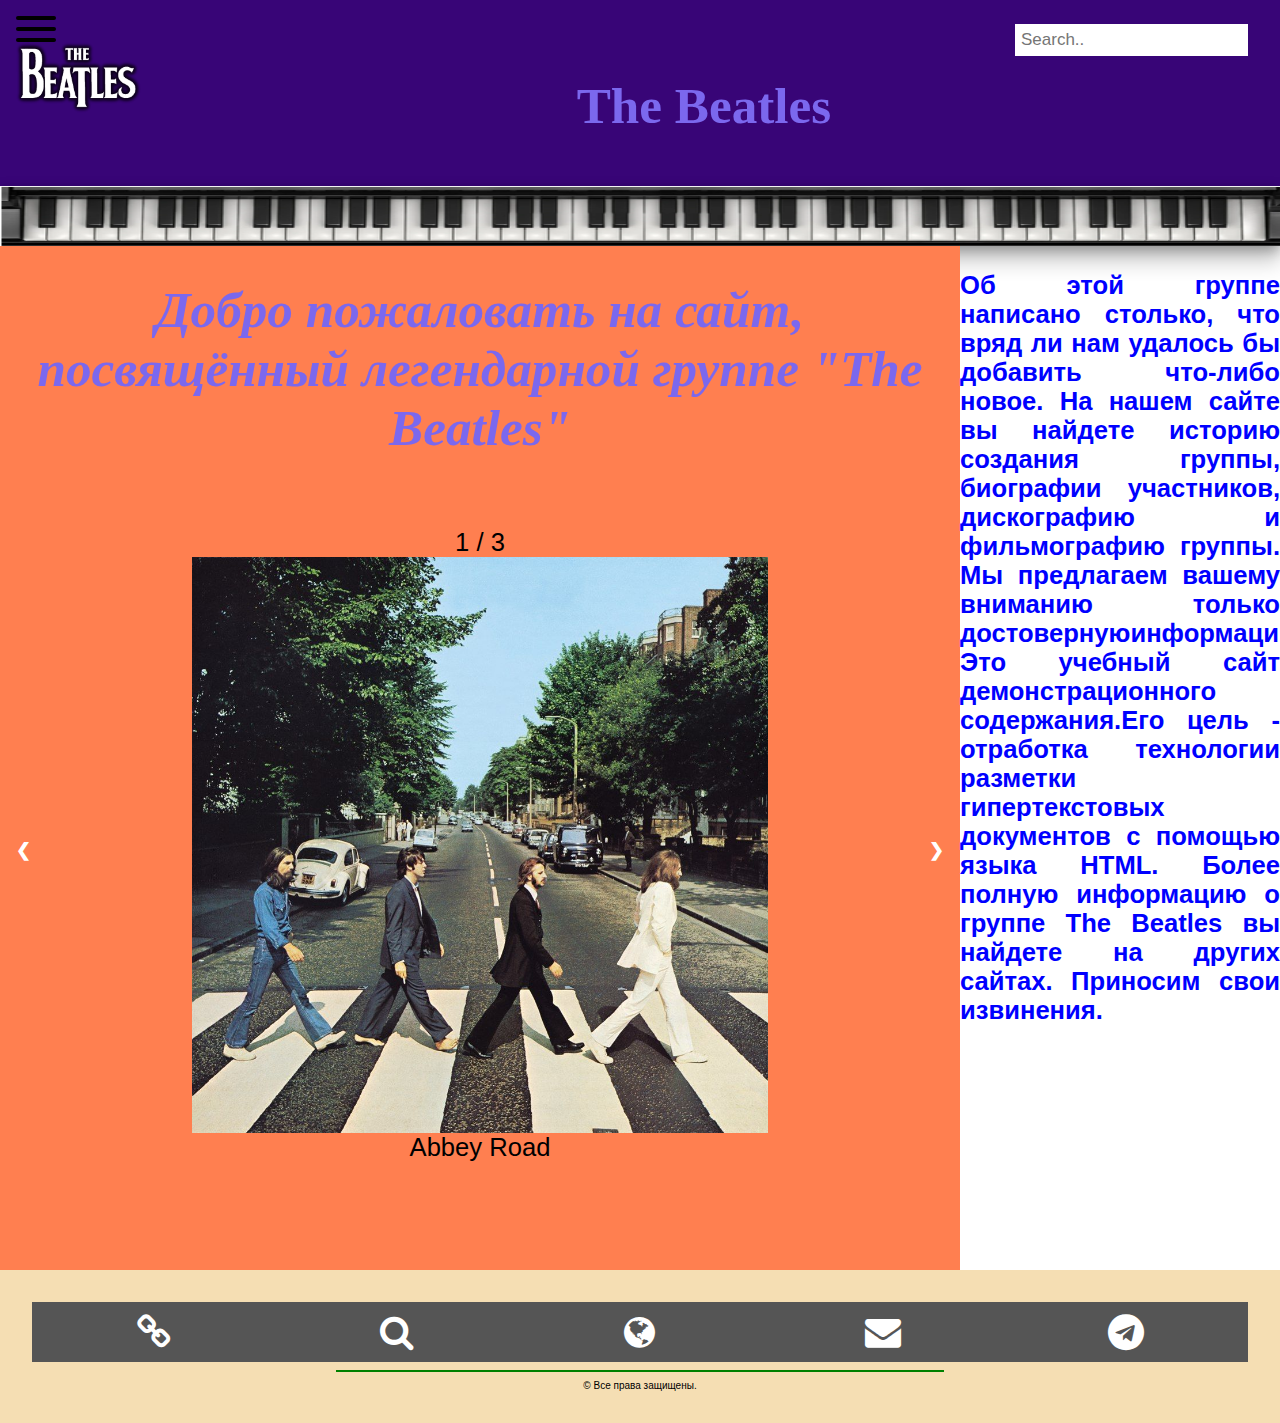
<file: index.html>
<HTML>
 <HEAD>
	 <meta name="viewport" content="width=device-width, initial-scale=1">
  <link rel="stylesheet" href="CSS/style.css">
  <link rel="stylesheet" href="https://cdnjs.cloudflare.com/ajax/libs/font-awesome/4.7.0/css/font-awesome.min.css">
 <TITLE> О Beatles </TITLE>
 <style type="text/css">

.content{
  background:  coral;
  width: 75%;
  height: 100%;
  text-align: center;
}
.parent{
  display: block;
  width: 25%;
  height: 100%;
}
 IMG.fig {
    width: 950px; /* ширина картинки */
    heigh: 550px;}/* высота картинки */

.element {
  background-position: bottom right;
}

</style>
 </HEAD>
 <body>

  <header>
  
  <div class="topnav">
 
  <input type="text" placeholder="Search..">
</div>
  
  <div class="menu">
    <input type="checkbox" id="burger-checkbox" class="burger-checkbox">
    <label for="burger-checkbox" class="burger"></label>
    <ul class="menu-list">
        <li><a href="#" class="menu-item">Главная</a><li>
         <li><a  href=Info.html class="menu-item">Общая информация</a></li>
         <li><a  href=History.html  class="menu-item">История</a></li> 
  <li><a  href=Film.html class="menu-item">Фильмография</a></li>
  <li><a  href=Disc.html class="menu-item">Дискография</a></li>
  <li><a  href=Link.html class="menu-item">Источники</a></li>
  <li><a  href=Shop.html class="menu-item">Заказать Альбом</a></li>
  <li><a  href=Contacts.html class="menu-item">Контакты</a></li>
    </ul>
	<img src="Beatles.png" style="width:10%" align="left">
</div>

 
   <font size="+4"><h1>The Beatles</h1></font>
  
  </header>

 <div id="panorama"><IMG  src="Panorama.png" alt="Panorama.png" width=100% height=100%></div>
  <div class="main">
       <div class="content">
	   
   <font size="+3"><h1>  <em> Добро пожаловать на сайт,<br> посвящённый легендарной группе "The Beatles"</em> </h1> </br> </font>
	<div class="slideshow-container">

<div class="mySlides fade">
  <div class="numbertext">1 / 3</div>
  <img src="Abbey Road.jpg" style="width:60%">
  <div class="text">Abbey Road</div>
</div>

<div class="mySlides fade">
  <div class="numbertext">2 / 3</div>
  <img src="The Beatles .jpg" style="width:60%">
  <div class="text">The Beatles </div>
</div>

<div class="mySlides fade">
  <div class="numbertext">3 / 3</div>
  <img src="желтая лодка.jpg" style="width:60%">
  <div class="text">Yellow Submarine</div>
</div>

<a class="prev" onclick="plusSlides(-1)">❮</a>
<a class="next" onclick="plusSlides(1)">❯</a>

</div>
<br>

<div style="text-align:center">
  <span class="dot" onclick="currentSlide(1)"></span> 
  <span class="dot" onclick="currentSlide(2)"></span> 
  <span class="dot" onclick="currentSlide(3)"></span> 
</div>

<script>
var slideIndex = 1;
showSlides(slideIndex);

function plusSlides(n) {
  showSlides(slideIndex += n);
}

function currentSlide(n) {
  showSlides(slideIndex = n);
}

function showSlides(n) {
  var i;
  var slides = document.getElementsByClassName("mySlides");
  var dots = document.getElementsByClassName("dot");
  if (n > slides.length) {slideIndex = 1}    
  if (n < 1) {slideIndex = slides.length}
  for (i = 0; i < slides.length; i++) {
      slides[i].style.display = "none";  
  }
  for (i = 0; i < dots.length; i++) {
      dots[i].className = dots[i].className.replace(" active", "");
  }
  slides[slideIndex-1].style.display = "block";  
  dots[slideIndex-1].className += " active";
}
</script>

    </div>
        <div class="parent">
 <p aling="justify"><b> Об этой группе написано столько, что вряд ли нам удалось бы добавить что-либо новое. На нашем
сайте вы найдете историю создания группы, биографии участников, дискографию и фильмографию
группы. Мы предлагаем вашему вниманию только достовернуюинформацию.
Это учебный сайт демонстрационного содержания.Его цель - отработка технологии разметки
гипертекстовых документов с помощью языка HTML. Более полную информацию о группе The Beatles
вы найдете на других сайтах. Приносим свои извинения.</b></p>
     </div>
    </div>
  <footer>
  <div class="icon-bar">
  <a href="https://ru.wikipedia.org/wiki/The_Beatles"><i class="fa fa-link"></i></a> 
  <a href="#"><i class="fa fa-search"></i></a> 
  <a href="https://www.thebeatles.com"><i class="fa fa-globe"></i></a>
  <a href="mailto:vgregl@rambler.ru?&subject=Beatles&body=Привет"><i class="fa fa-envelope"></i></a> 
  <a href="https://t.me/ZvezdichevOfficialbot"><i class="fa fa-telegram"></i></a> 
</div>
   <center><HR width=50% size=3 color=green><font face=Arial size=1 > &copy; Все права защищены. </font></center>
  </footer>
</body>
</HTML>
</file>
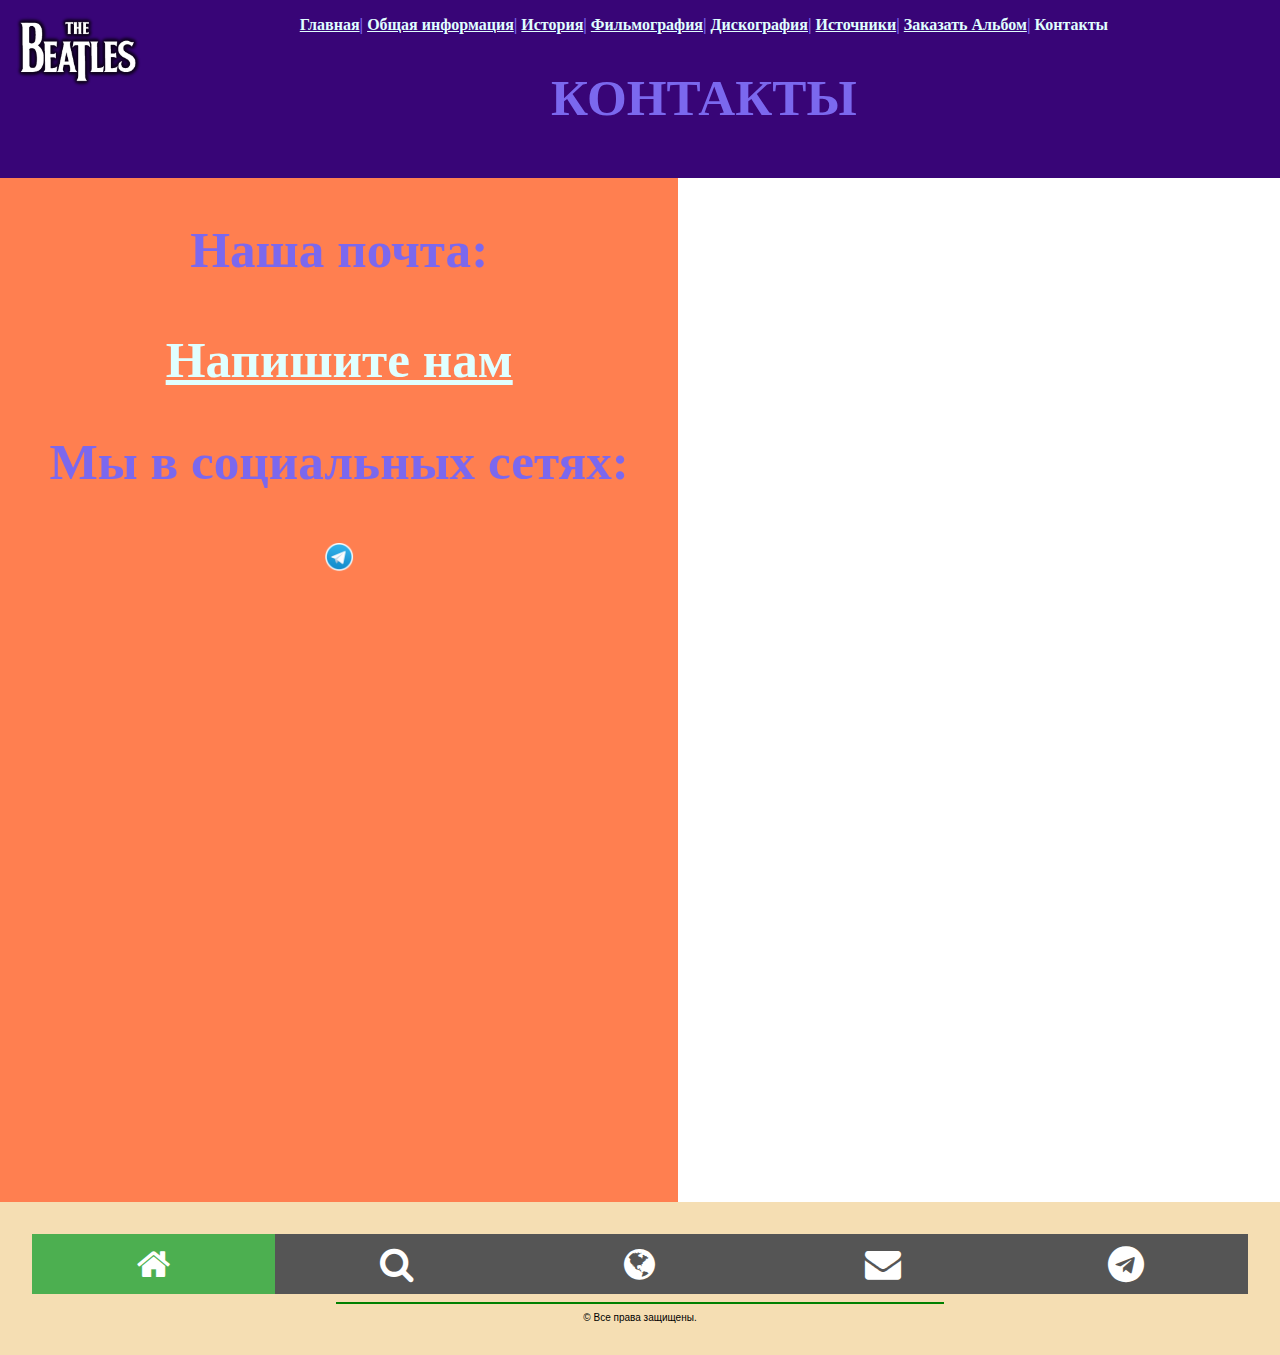
<file: Contacts.html>
﻿<HTML>
 <HEAD>
  <meta name="viewport" content="width=device-width, initial-scale=1">
 <link rel="stylesheet" href="CSS/style.css">
 <link rel="stylesheet" href="https://cdnjs.cloudflare.com/ajax/libs/font-awesome/4.7.0/css/font-awesome.min.css">
 <TITLE> О Beatles </TITLE>
 <style type="text/css">
 .content{
  background:  coral;
  width: 53%;
  height: 100%;
  text-align: center;
}
.parent{
  display: block;
  width: 47%;
  height: 100%;
</style>
</HEAD>
<body>
<header>
 <b>
 <a   href=index.html>Главная</a>| 
 <a   href=Info.html>Общая информация</a>|
 <a   href=History.html  >История</a>|
 <a   href=Film.html>Фильмография</a>|
 <a  href=Disc.html>Дискография</a>| 
 <a   href=Link.html>Источники</a>|
 <a   href=Shop.html>Заказать Альбом</a>| 
 <a>Контакты</a> </b>
  <img src="Beatles.png" style="width:10%" align="left">
<font size="+4"><h1>КОНТАКТЫ</h1></font>

 </header>


 <div class="main">
       <div class="content">
<h2>  Наша почта: </p><a href="mailto:vgregl@rambler.ru?&subject=Beatles&body=Привет">Напишите нам</a></h2>

<h2>  Мы в социальных сетях: </p><a href=https://t.me/ZvezdichevOfficialbot> <IMG  src="telegram.png" alt="telegram.png" width=30> </a></h2>


<iframe src="https://yandex.ru/map-widget/v1/?um=constructor%3A6ad46016ce5cec63ea4aa72b1802d481b45569c3d4089bb3625599231ddbde31&amp;source=constructor" width="708" height="524" frameborder="0"></iframe>
</div>
 <div class="parent">
  <iframe src="https://docs.google.com/forms/d/e/1FAIpQLSdsoDWOf7A541poF1GmdGpDVR6le6fDEiZeWW7biDDBhTYcZQ/viewform?embedded=true" width="640" height="1024"  frameborder="0" marginheight="0" marginwidth="0">Загрузка…</iframe>
  </div>
  </div>

<footer>
 <div class="icon-bar">
  <a class="active" href="index.html"><i class="fa fa-home"></i></a> 
  <a href="#"><i class="fa fa-search"></i></a> 
  <a href="https://www.thebeatles.com"><i class="fa fa-globe"></i></a>
  <a href="mailto:vgregl@rambler.ru?&subject=Beatles&body=Привет"><i class="fa fa-envelope"></i></a> 
  <a href="https://t.me/ZvezdichevOfficialbot"><i class="fa fa-telegram"></i></a> 
</div>
<center><HR width=50% size=3 color=green><font face=Arial size=1 > &copy; Все права защищены. </font></center></footer>

  
</body>
</center>
</HTML>
</file>
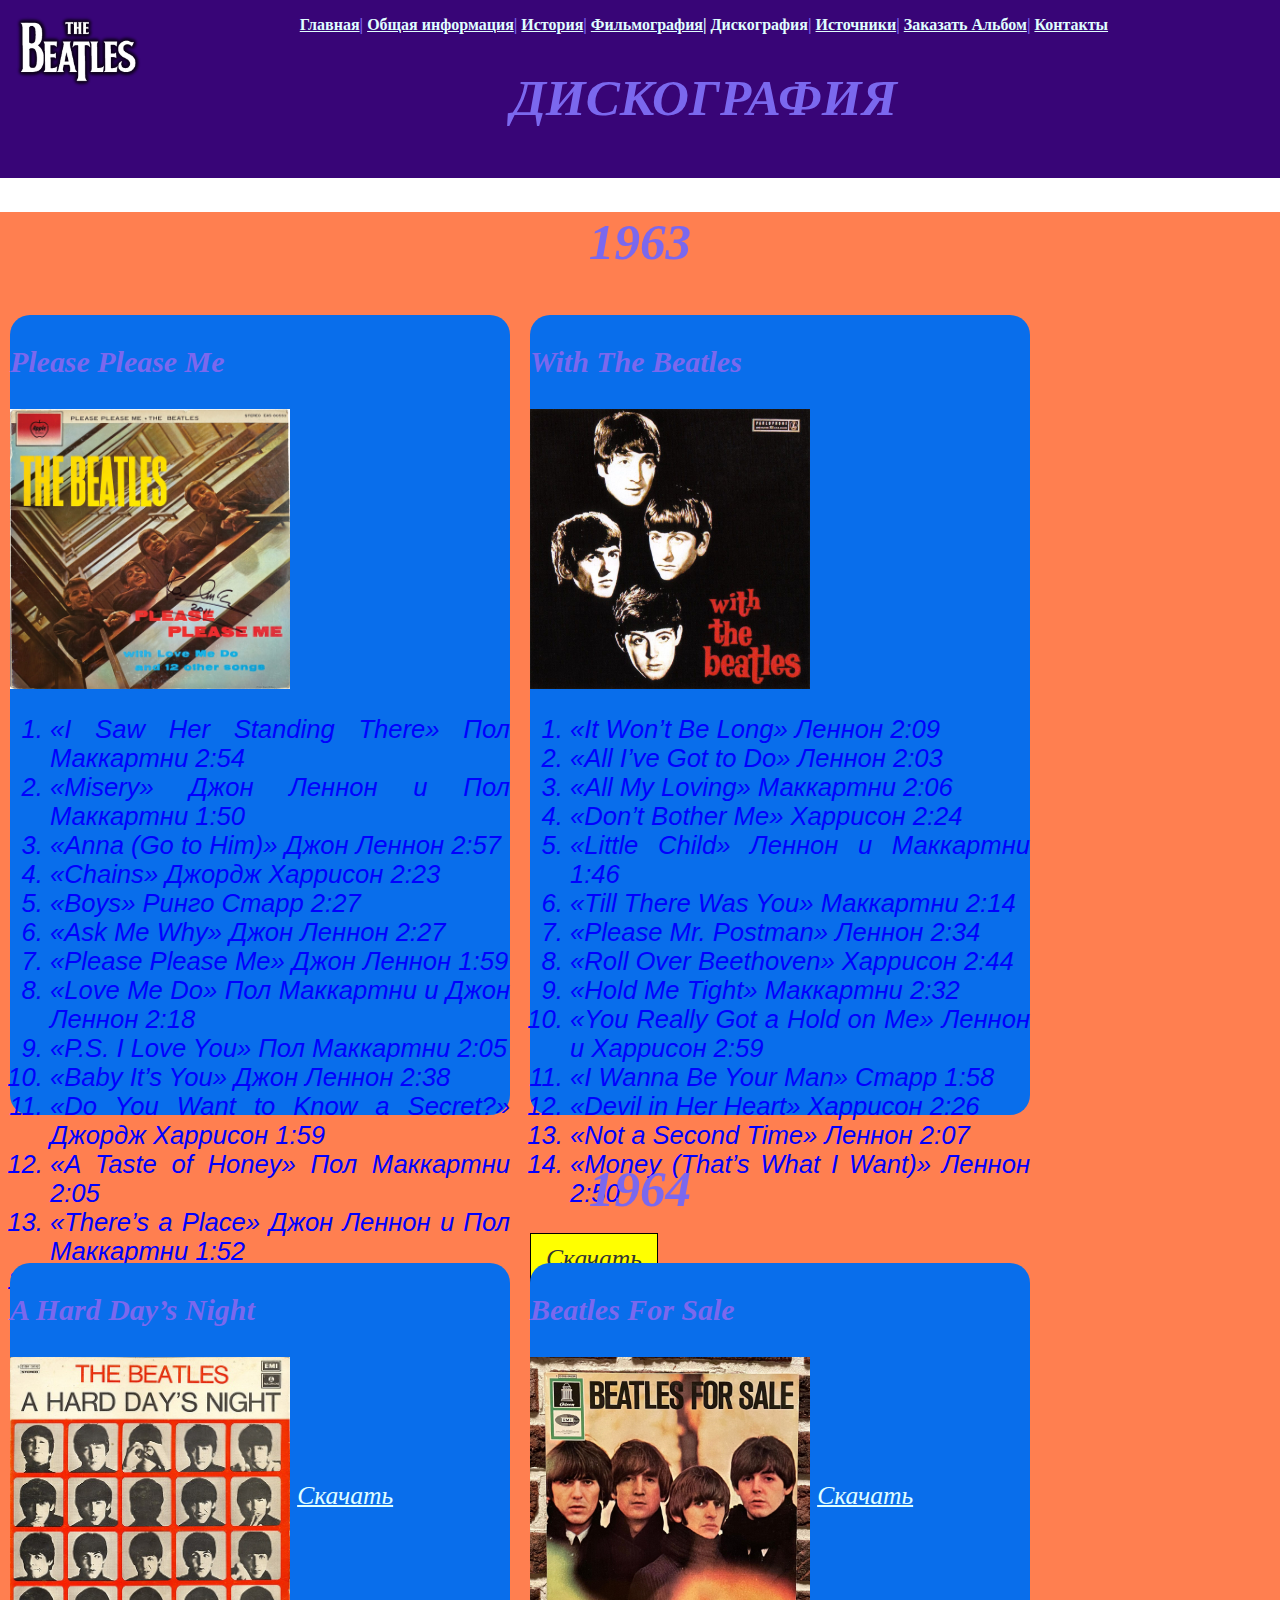
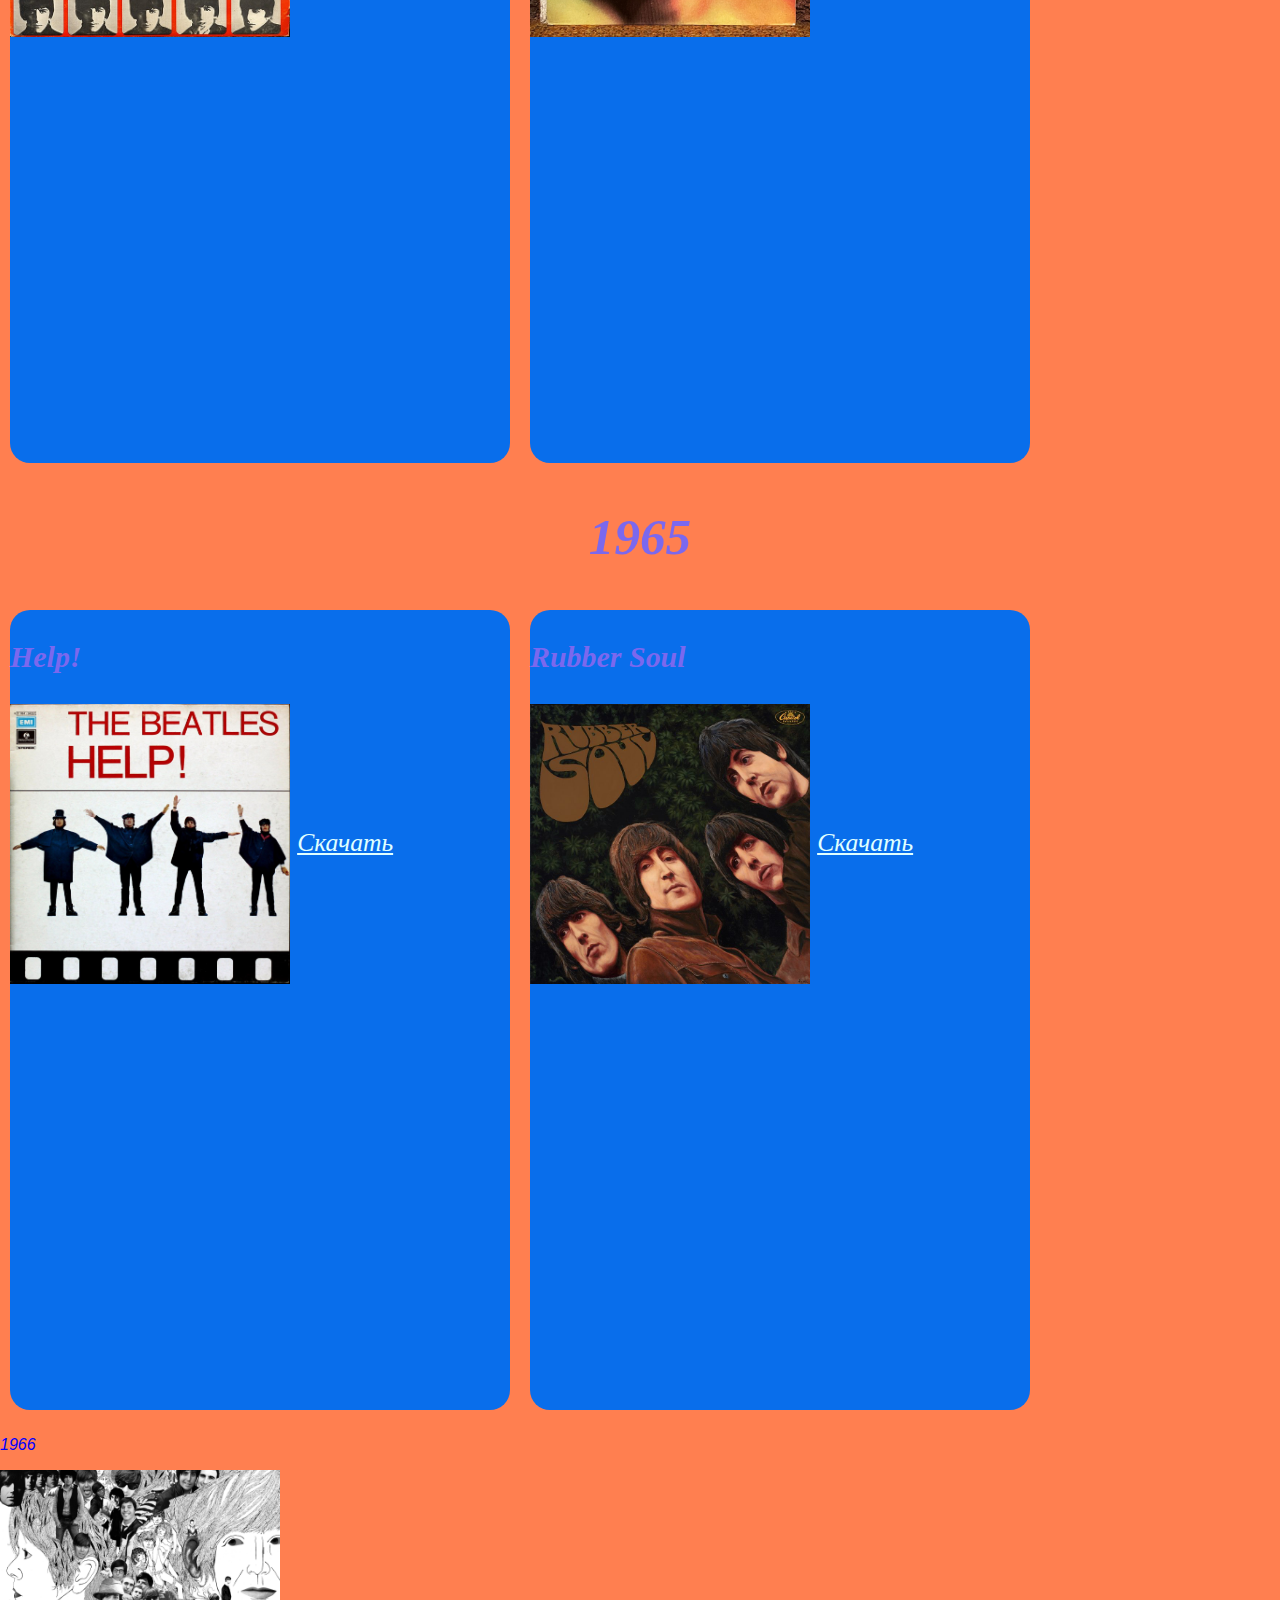
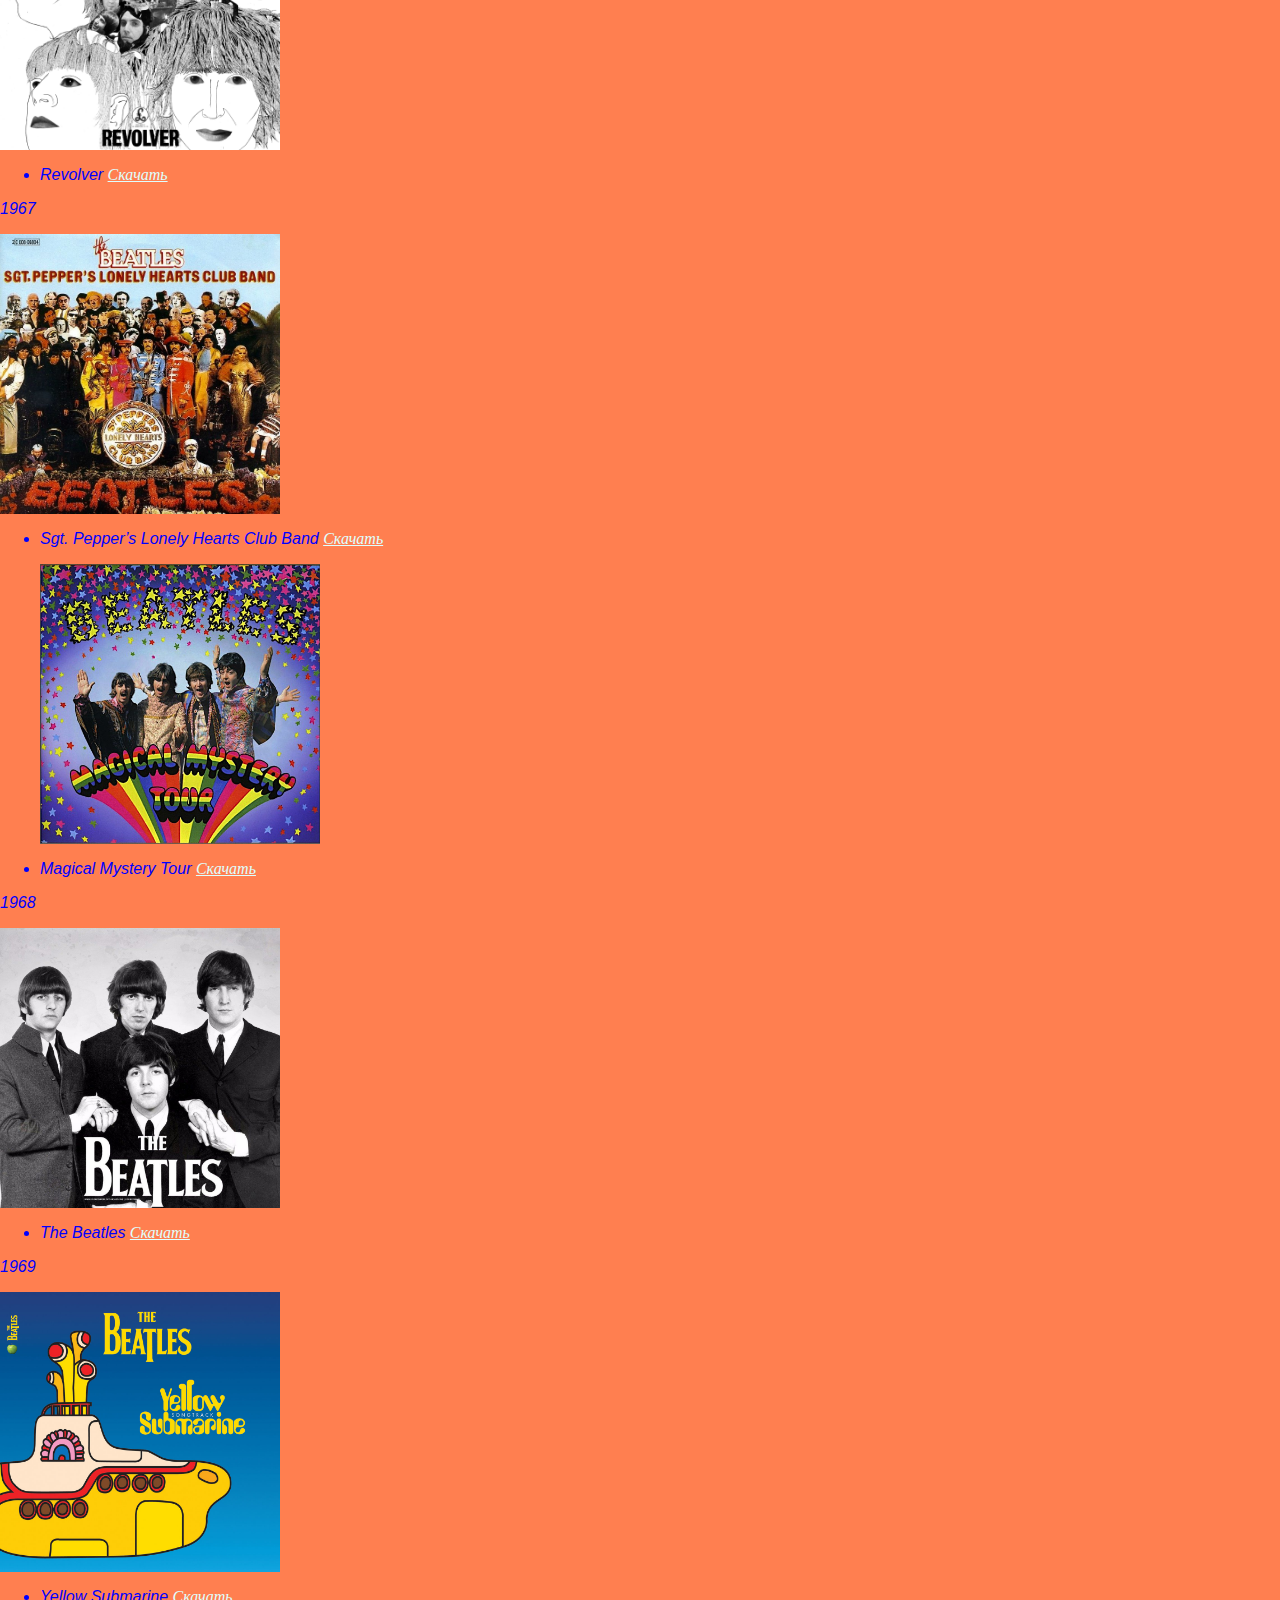
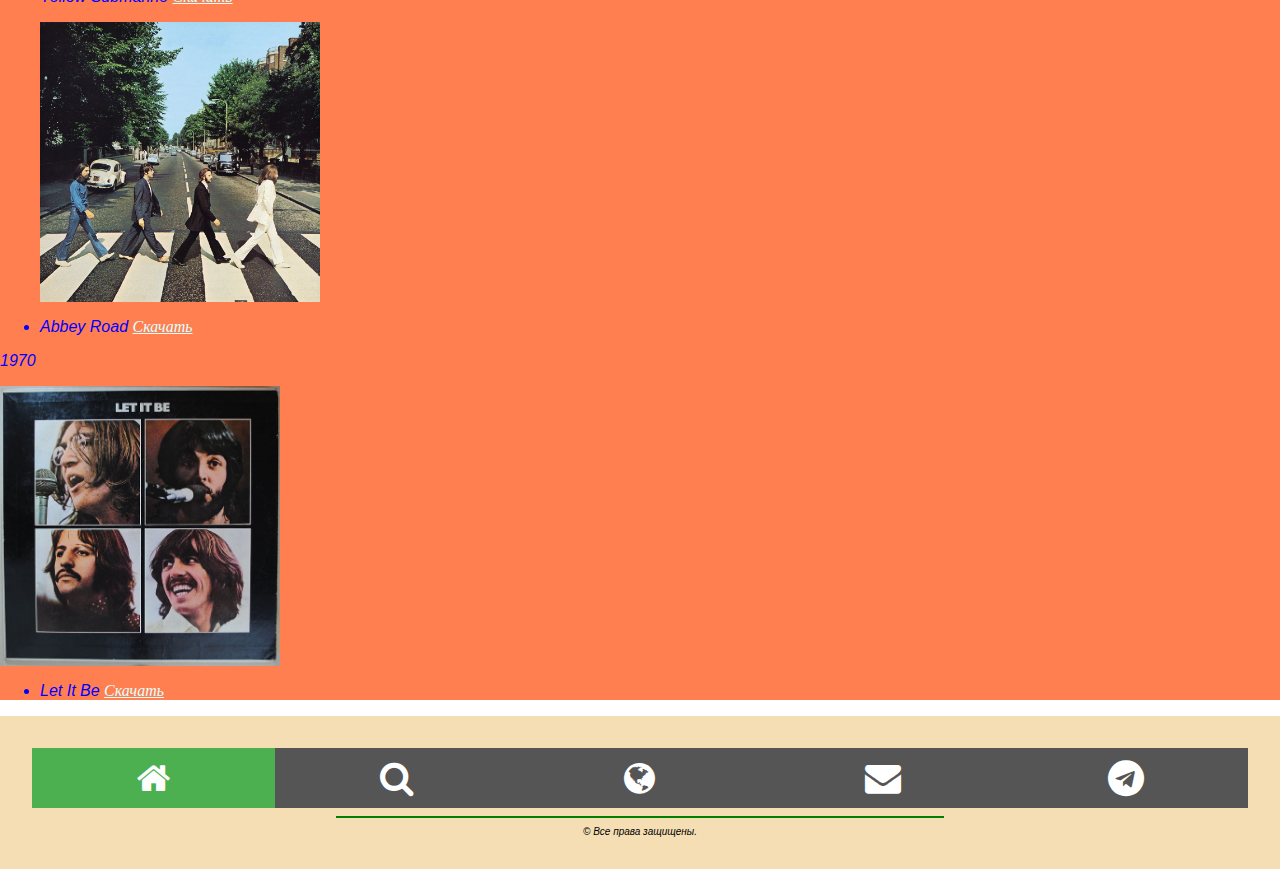
<file: Disc.html>
﻿<HTML>
 <HEAD>
<meta name="viewport" content="width=device-width, initial-scale=1">
 <link rel="stylesheet" href="CSS/style.css">
 <link rel="stylesheet" href="https://cdnjs.cloudflare.com/ajax/libs/font-awesome/4.7.0/css/font-awesome.min.css">
 <TITLE>Дискография</TITLE>
 <style type="text/css">

.container {
    display: flex;
}

.inner-div {
    height: 800px;
    width: 500px;
    margin: 10px;
    background-color: #096eeb;
		border-radius: 20px;
  }
 IMG.fig {
     	 width: 280px;
  height: 280px;
     }
.button-style {
  display: inline-block;
  padding: 10px 15px;
  background: #FFFF00;
  border: 1px solid #000; /* В ожидании набирающего популярность темного режима, рамка черного цвета */
  color: #333;
  text-decoration: none;
  text-align: center;
}

</style>
</HEAD>
 <BODY>

<header> 
<b> 
<a  href=index.html>Главная</a>| 
<a  href=Info.html>Общая информация</a>|
<a  href=History.html>История</a>|
<a  href=Film.html>Фильмография|</a>
<a>Дискография</a>|
<a href=Link.html>Источники</a>|
<a  href=Shop.html>Заказать Альбом</a>|
<a  href=Contacts.html>Контакты</a> </b>
<img src="Beatles.png" style="width:10%" align="left">
<font size="+4"><h1><EM>ДИСКОГРАФИЯ </h1></font>
</header>

<main>
<h1>1963 </h1>

<div class="container">
<div class="inner-div">
<h3>Please Please Me</h3>
<p><IMG src="Please Please Me.jpg" class="fig">
<ol>	
<li>«I Saw Her Standing There» Пол Маккартни 2:54
<li>«Misery» Джон Леннон и Пол Маккартни 1:50
<li>«Anna (Go to Him)» Джон Леннон 2:57
<li>«Chains» Джордж Харрисон 2:23
<li>«Boys» Ринго Старр 2:27
<li>«Ask Me Why»	Джон Леннон 2:27
<li>«Please Please Me» Джон Леннон	1:59
<li>«Love Me Do» Пол Маккартни и Джон Леннон 2:18
<li>«P.S. I Love You» Пол Маккартни 2:05
<li>«Baby It’s You» Джон Леннон 2:38
<li>«Do You Want to Know a Secret?»	Джордж Харрисон 1:59
<li>«A Taste of Honey» Пол Маккартни	 2:05
<li>«There’s a Place» Джон Леннон и Пол Маккартни 1:52
<li>«Twist and Shout» Джон Леннон 2:32
</ol> 
<a href="https://rus.hitmotop.com/get/music/20210228/The_Beatles_Full_Album_-_Please_Please_Me_1963_72812782.mp3" class="button-style" > Скачать </a></p>
        </div>
		


<div class="inner-div">
<h3>With The Beatles</h3>
<p><IMG src="With The Beatles.jpg"class="fig">
<ol>
<li>«It Won’t Be Long»	Леннон 2:09
<li>«All I’ve Got to Do»	Леннон 2:03
<li>«All My Loving»	Маккартни 2:06
<li>«Don’t Bother Me» Харрисон 2:24
<li>«Little Child»	Леннон и Маккартни 1:46
<li>«Till There Was You» Маккартни 2:14
<li>«Please Mr. Postman» Леннон	2:34
<li>«Roll Over Beethoven» Харрисон 2:44
<li>«Hold Me Tight»	Маккартни 2:32
<li>«You Really Got a Hold on Me» Леннон и Харрисон 2:59
<li>«I Wanna Be Your Man» Старр	1:58
<li>«Devil in Her Heart» Харрисон	2:26
<li>«Not a Second Time»	Леннон 2:07
<li>«Money (That’s What I Want)»  Леннон 2:50
</ol>

 <a href=https://rus.hitmotop.com/get/music/20191222/The_Beatles_-_With_The_Beatles_albom_67706612.mp3 class="button-style" > Скачать </a></p>
 </div>
 </div>
<h1>1964</h1>
<div class="container">
<div class="inner-div">
<h3>A Hard Day’s Night</h3>
<p><IMG src="A Hard Day’s Night.jpg" class="fig"> 
<a href=https://rus.hitmotop.com/get/music/20170901/The_Beatles_-_A_Hard_Days_Night_47950247.mp3> Скачать </a></p>
      </div>

<div class="inner-div">
<h3>Beatles For Sale</h3> 
<p><IMG src="Beatles For Sale.jpg" class="fig"> 
<a href=https://rus.hitmotop.com/get/music/20190331/The_Beatles_1964_-_Beatles_For_Sale_Full_Album_63188973.mp3> Скачать </a></p> 
</div>
</div>
<h1>1965 </h1>
<div class="container">
<div class="inner-div">
<h3>Help!</h3>
<p><IMG src="Help!.jpg"  class="fig"> 
<a href=https://rus.hitmotop.com/get/music/20170901/The_Beatles_-_Help_47950256.mp3> Скачать  </a></p> 
</div>
<div class="inner-div">
<h3>Rubber Soul</h3>
<p><IMG src="Rubber Soul.jpg"  class="fig" > 
 <a href=https://rus.hitmotop.com/get/music/20190903/The_Beatles_-_Rubber_Soul_Album_66400256.mp3> Скачать  </a></p> 
</div>
</div>

<p align=left>1966 </p>
<p align=left><IMG src="Revolver.jpg"  class="fig" > </p> 
<UL> <LI align=left>Revolver
<a href=https://rus.hitmotop.com/get/music/20191224/The_Beatles_-_Revolver_1966_67727461.mp3> Скачать  </a>
</UL>

<p align=left>1967 </p>
<p align=left><IMG src="Pepper’s Lonely Hearts Club Band.jpg" class="fig" > </p> 
<UL> <LI align=left>Sgt. Pepper’s Lonely Hearts Club Band
<a href=https://rus.hitmotop.com/get/music/20191022/The_Beatles_-_Sgt_Peppers_Lonely_Hearts_Club_Band_2017_Stereo_Remix_67036875.mp33> Скачать  </a>
  <p align=left><IMG src="Magical Mystery Tour.jpg"  class="fig" > </p>    
 <LI align=left> Magical Mystery Tour
<a href=https://rus.hitmotop.com/get/music/20200414/The_Beatles_1967_-_Magical_Mystery_Tour_-_Full_Album_Rremastered_2009_69190914.mp3> Скачать  </a>
</UL>
<p align=left>1968 </p>
<p align=left><IMG src="The Beatles .jpg" class="fig" > </p> 
<UL> <LI align=left>The Beatles 
<a href=https://rus.hitmotop.com/get/music/20190511/With_The_Beatles_-_The_Beatles_Full_Album_Cover_Compilation_-_The_Beatles_Full_Album_Cover_Compilation_64119862.mp3> Скачать  </a>      
</UL>
<p align=left>1969 </p>
<p align=left><IMG src="Yellow Submarine.jpg"  class="fig" > </p> 
<UL>
 <LI align=left>Yellow Submarine
<a href=https://rus.hitmotop.com/get/music/20200219/The_Beatles_-_Yellow_Submarine_Album_68454250.mp3> Скачать  </a>
<p align=left><IMG src="Abbey Road.jpg"  class="fig" > </p> 
<LI align=left> Abbey Road <a href=https://rus.hitmotop.com/get/music/20191006/The_Beatles_1969_Abbey_Road_2009_Remasters_DEM_CD_-_Full_Album_66868238.mp3> Скачать  </a>
</UL>
<p align=left>1970 </p>
<p align=left><IMG src="Let It Be.jpg"  class="fig"> </p> 
<UL> <LI align=left>Let It Be
<a href=https://rus.hitmotop.com/get/music/20190903/The_Beatles_1970_Let_It_Be_2496_-_2010_-_Full_Album_66400227.mp3> Скачать  </a>
       </UL>
</p> 
</main>

<footer><div class="icon-bar">
  <a class="active" href="index.html"><i class="fa fa-home"></i></a> 
  <a href="#"><i class="fa fa-search"></i></a> 
  <a href="https://www.thebeatles.com"><i class="fa fa-globe"></i></a>
  <a href="mailto:vgregl@rambler.ru?&subject=Beatles&body=Привет"><i class="fa fa-envelope"></i></a> 
  <a href="https://t.me/ZvezdichevOfficialbot"><i class="fa fa-telegram"></i></a> 
</div>
<center><HR width=50% size=3 color=green><font face=Arial size=1 > &copy; Все права защищены. </font></center></footer>
  </BODY>
</HTML>
</file>
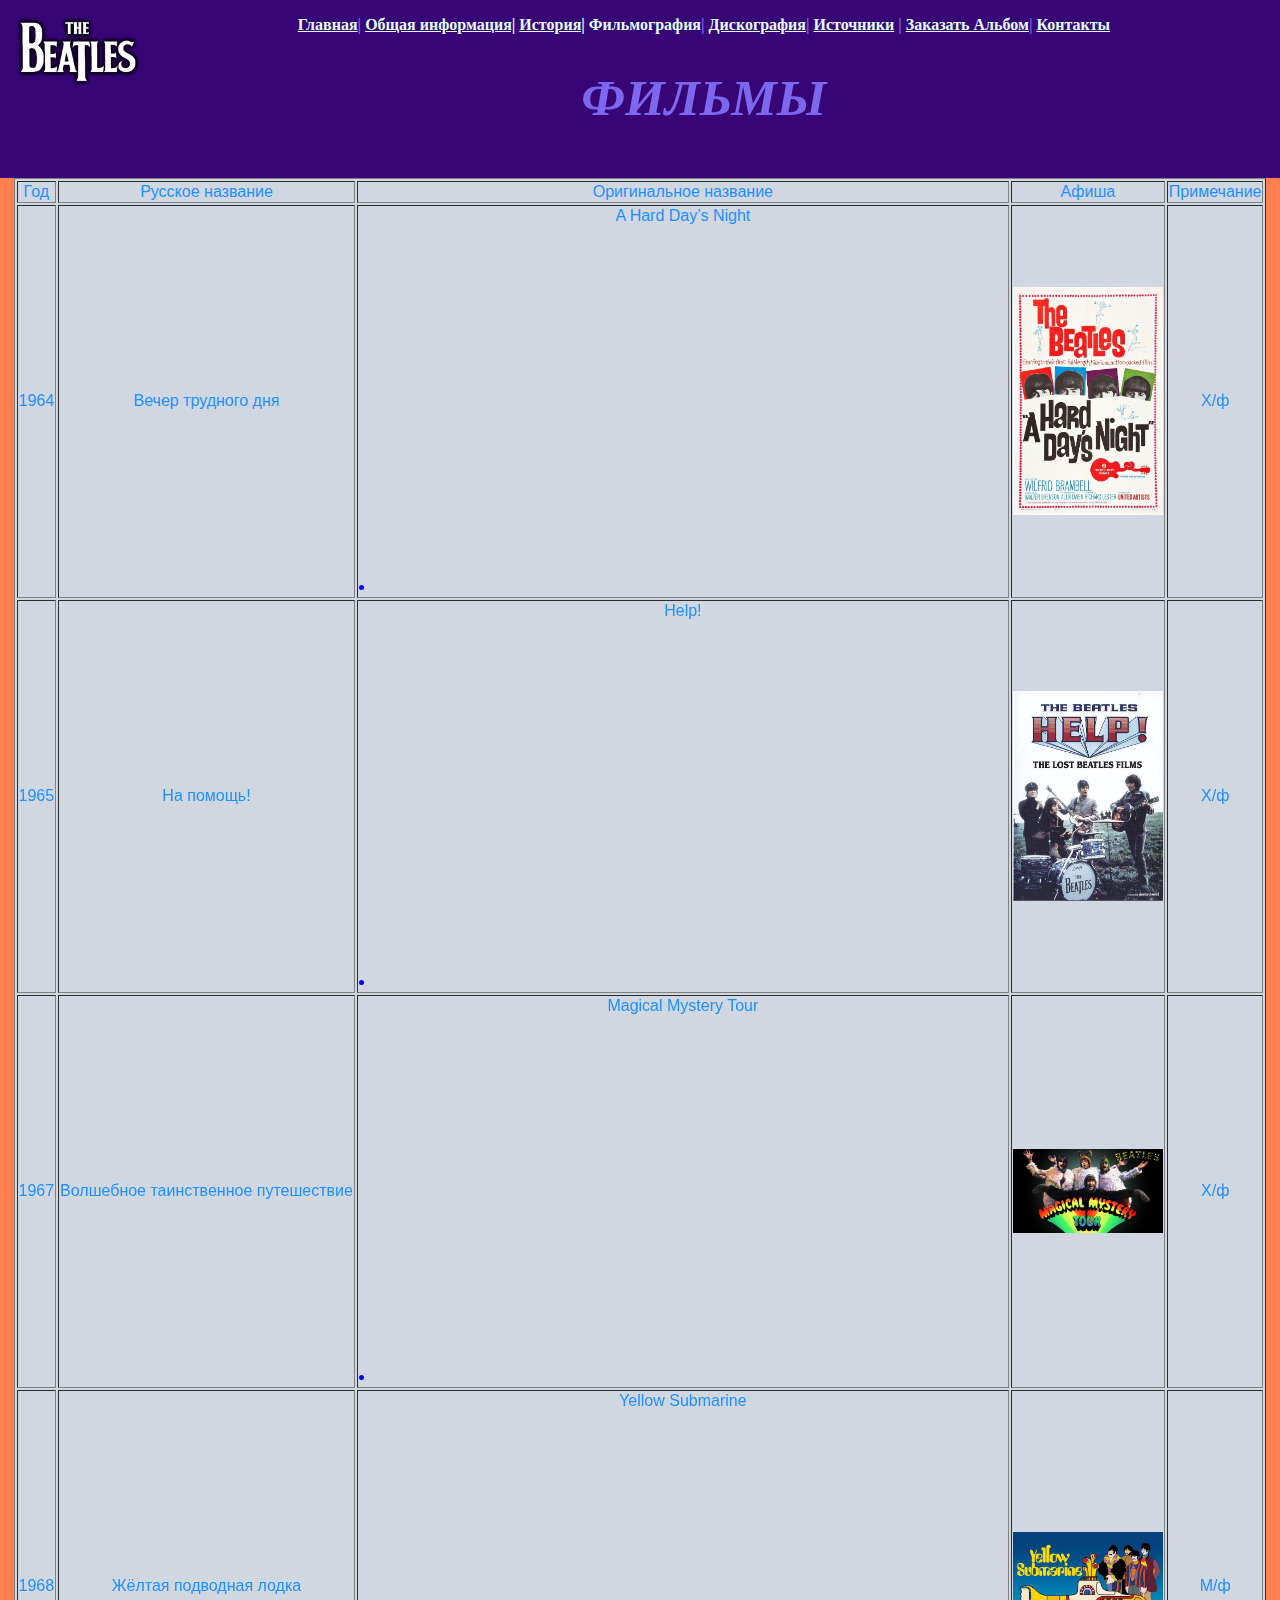
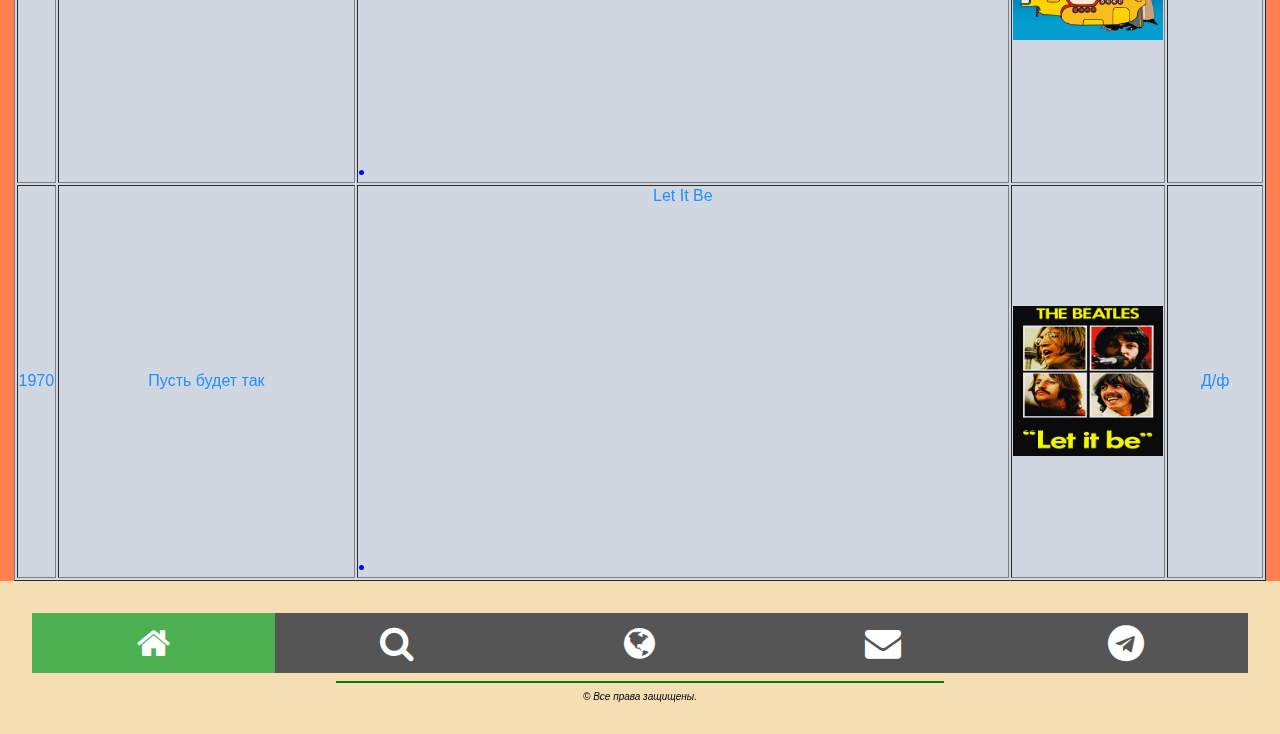
<file: Film.html>
﻿<HTML>
 <HEAD>
  <meta name="viewport" content="width=device-width, initial-scale=1">
 <link rel="stylesheet" href="CSS/style.css">
 <link rel="stylesheet" href="https://cdnjs.cloudflare.com/ajax/libs/font-awesome/4.7.0/css/font-awesome.min.css">
 <TITLE>Фильмография</TITLE>
 </HEAD>
 <BODY>

<header>
 <b>
 <a  href=index.html>Главная</a>|
 <a   href=Info.html>Общая информация|</a>
 <a  href=History.html>История|</a>
 <a>Фильмография</a>|
 <a  href=Disc.html>Дискография</a>| 
 <a   href=Link.html>Источники</a> |
 <a  href=Shop.html>Заказать Альбом</a>|
 <a  href=Contacts.html>Контакты</a> </b>
 <img src="Beatles.png" style="width:10%" align="left">
 <font size="+4"><h1><EM>ФИЛЬМЫ </h1></font>
 </header>
 
<main>


<TABLE border=1 align=center bgcolor=#D1D7E0 style="color:#1E90FF">
<TR align=center>  <TD> Год <TD> Русское название <TD> Оригинальное название <TD> Афиша <TD>
Примечание </TR>

<TR align=center> <TD> 1964 <TD> Вечер трудного дня <TD> A Hard Day’s Night <li> <iframe src='https://my.mail.ru/video/embed/841477689213715026' width='626' height='367' frameborder='0' scrolling='no' webkitallowfullscreen mozallowfullscreen allowfullscreen></iframe>  </a><TD> <IMG
src="вечер.jpg" width=150> <TD> Х/ф </TR>

<TR align=center> <TD> 1965 <TD> На помощь! <TD> Help! <li> <iframe src='https://my.mail.ru/video/embed/1064623775934329143' width='626' height='367' frameborder='0' scrolling='no' webkitallowfullscreen mozallowfullscreen allowfullscreen></iframe></a> <TD> <IMG
src="хелп.jpg" width=150> <TD> Х/ф </TR>

<TR align=center> <TD> 1967 <TD> Волшебное таинственное
путешествие <TD> Magical Mystery Tour <li><iframe src='https://my.mail.ru/video/embed/1585543398440419847' width='626' height='367' frameborder='0' scrolling='no' webkitallowfullscreen mozallowfullscreen allowfullscreen></iframe></a><TD> <IMG
src="магия.jpg" width=150> <TD> Х/ф </TR>

<TR align=center> <TD> 1968 <TD> Жёлтая подводная лодка <TD> Yellow Submarine <li><iframe src='https://my.mail.ru/video/embed/8184658449997501795' width='626' height='367' frameborder='0' scrolling='no' webkitallowfullscreen mozallowfullscreen allowfullscreen></iframe></a><TD> <IMG
src="желтая лодка.jpg" width=150> <TD> М/ф </TR>

<TR align=center> <TD> 1970 <TD> Пусть будет так <TD> Let It Be <li><iframe src='https://my.mail.ru/video/embed/3696130223645917413' width='626' height='367' frameborder='0' scrolling='no' webkitallowfullscreen mozallowfullscreen allowfullscreen></iframe></a><TD> <IMG
src="так.jpg" width=150> <TD> Д/ф </TR>

</TABLE>
</main>

<footer>
<div class="icon-bar">
  <a class="active" href="index.html"><i class="fa fa-home"></i></a> 
  <a href="#"><i class="fa fa-search"></i></a> 
  <a href="https://www.thebeatles.com"><i class="fa fa-globe"></i></a>
  <a href="mailto:vgregl@rambler.ru?&subject=Beatles&body=Привет"><i class="fa fa-envelope"></i></a> 
  <a href="https://t.me/ZvezdichevOfficialbot"><i class="fa fa-telegram"></i></a> 
</div>
<center><HR width=50% size=3 color=green><font face=Arial size=1 > &copy; Все права защищены. </font></center></footer>

 </BODY>
</HTML>
</file>
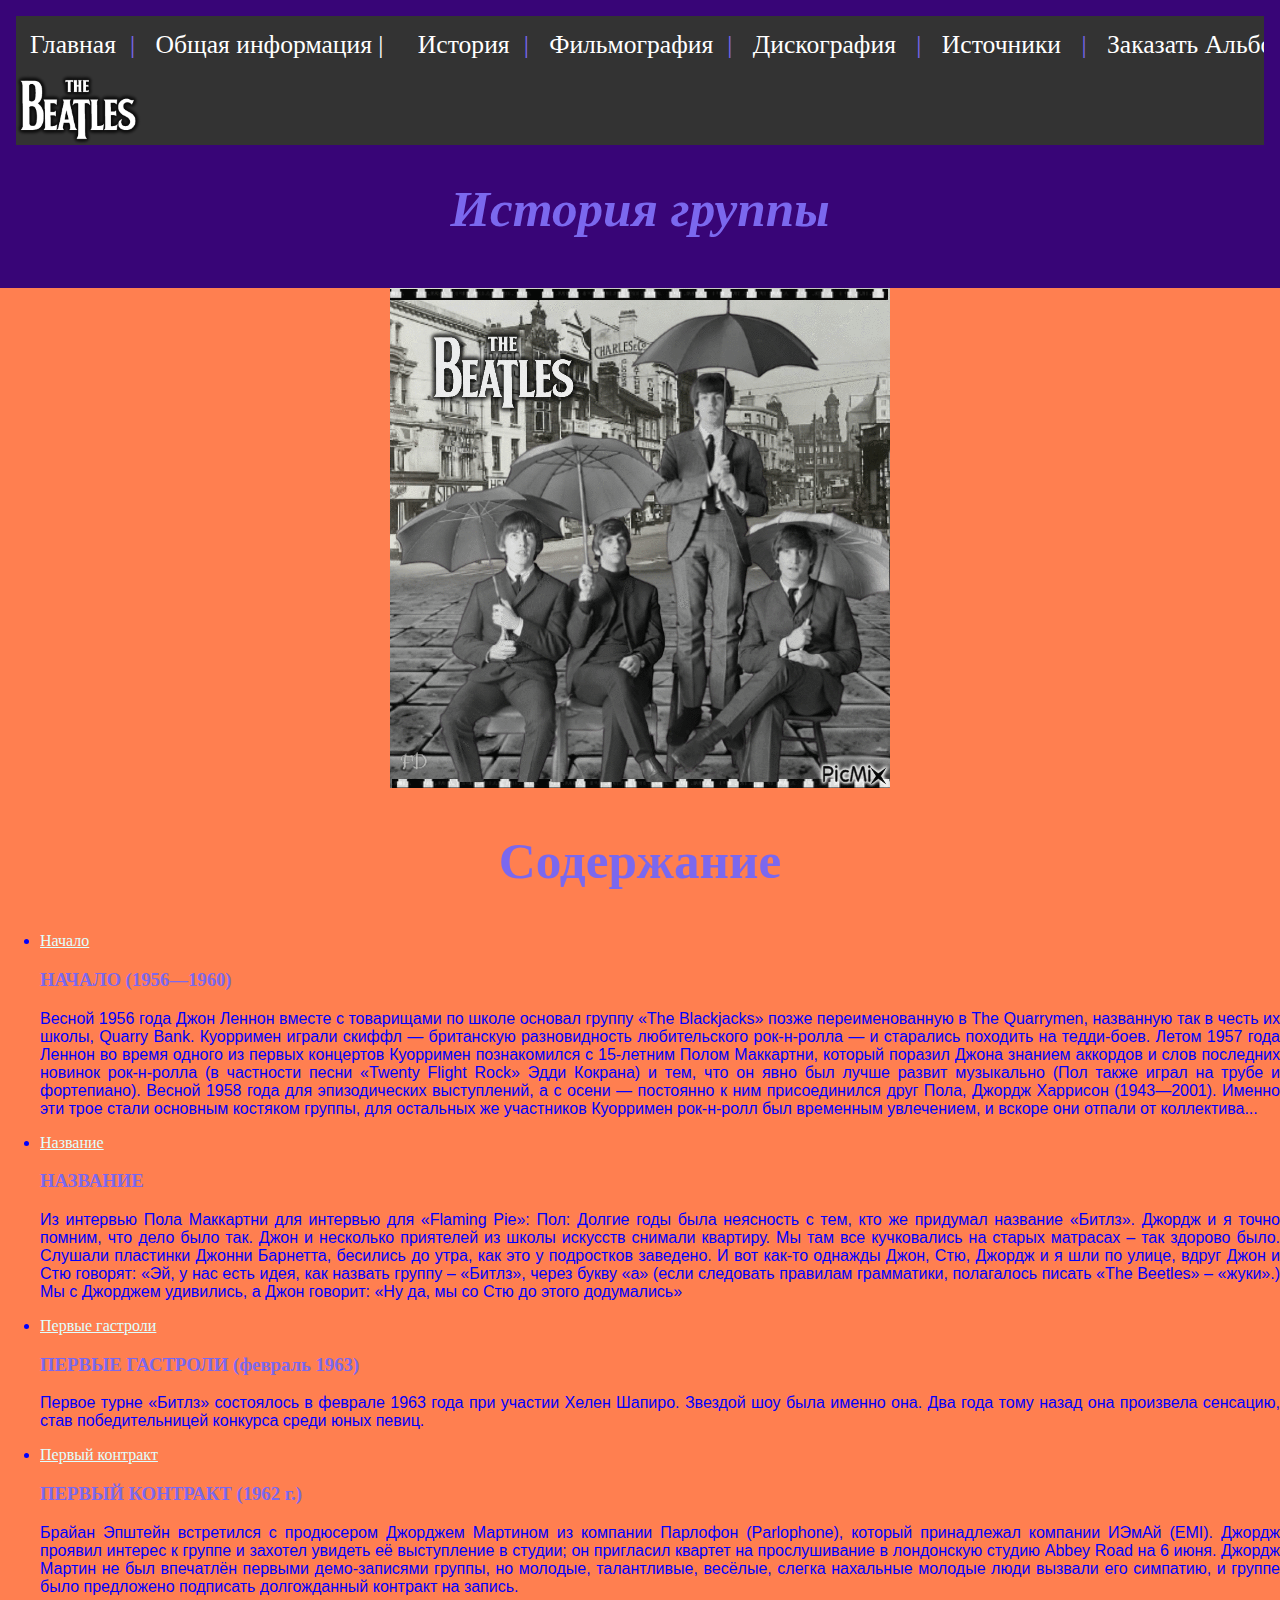
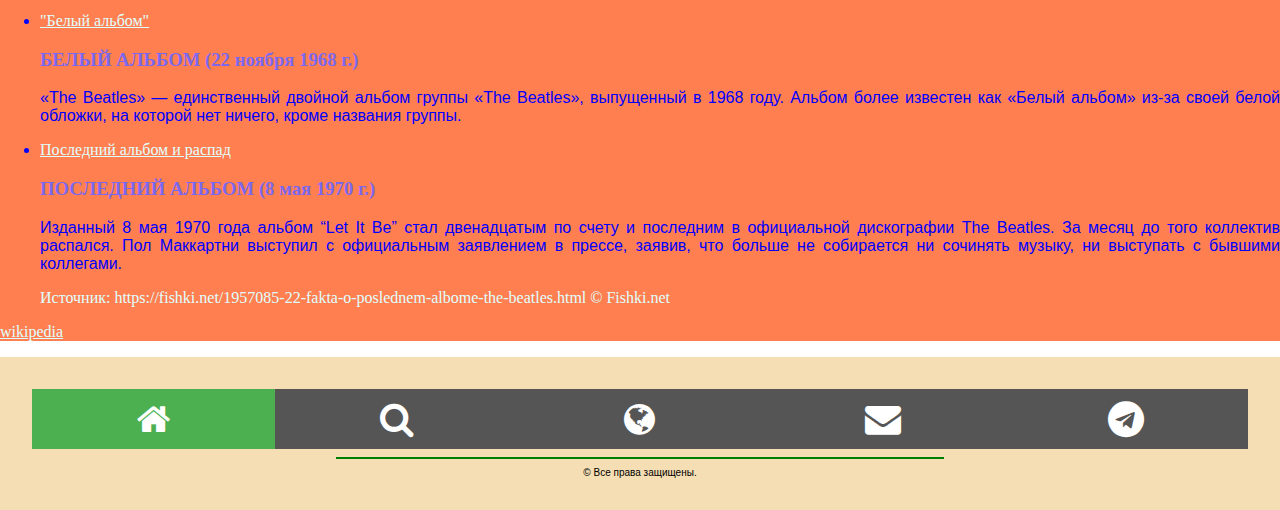
<file: History.html>
﻿<HTML>
 <HEAD>
  <meta name="viewport" content="width=device-width, initial-scale=1">
 <link rel="stylesheet" href="CSS/style.css">
 <link rel="stylesheet" href="https://cdnjs.cloudflare.com/ajax/libs/font-awesome/4.7.0/css/font-awesome.min.css">
 <TITLE>История</TITLE>
 </HEAD>
 <BODY>
<header>
 <div class="scrollmenu">
  <a  href=index.html>Главная</a>|
 <a  href=Info.html>Общая информация |</a>
 <a>История</a>| 
 <a  href=Film.html>Фильмография</a>|
 <a href=Disc.html>Дискография</a> | 
 <a  href=Link.html>Источники</a>  |
 <a  href=Shop.html>Заказать Альбом</a>| 
 <a  href=Contacts.html>Контакты</a>
 <img src="Beatles.png" style="width:10%" align="left">
 </div>

 <font size="+4"><h1><EM>История группы </h1></font>
 </header>

<main>
<center><IMG src="Beatles.gif" class="fig"></center>
<a name=содержание></EM></H1>
<h2>Содержание</h2>
<ul>
<li> <a href=https://ru.wikipedia.org/wiki/The_Beatles#Начало> Начало </a>
<h3> НАЧАЛО (1956—1960) <strong><a name=c1></strong></h3>
<P> Весной 1956 года Джон Леннон вместе с товарищами по школе основал
группу «The Blackjacks» позже переименованную в The Quarrymen, названную так в честь их школы, Quarry Bank.
 Куорримен играли скиффл — британскую разновидность любительского рок-н-ролла — и старались походить на тедди-боев. 
Летом 1957 года Леннон во время одного из первых концертов Куорримен познакомился с 15-летним Полом Маккартни, который поразил Джона знанием аккордов
 и слов последних новинок рок-н-ролла (в частности песни «Twenty Flight Rock» Эдди Кокрана) и тем, что он явно был лучше развит музыкально 
(Пол также играл на трубе и фортепиано). Весной 1958 года для эпизодических выступлений, а с осени — постоянно к ним присоединился друг Пола,
 Джордж Харрисон (1943—2001). Именно эти трое стали основным костяком группы, для остальных же участников Куорримен рок-н-ролл был временным увлечением,
 и вскоре они отпали от коллектива...</p>

<li> <a href=https://beatles-chronology.ru/1960/01/29/poyavlenie-nazvaniya-gruppy-bitlz/> Название </a> 
<h3> НАЗВАНИЕ <strong><a name=c1></strong></h3>
<P> Из интервью Пола Маккартни для интервью для «Flaming Pie»: Пол: Долгие годы была неясность с тем, кто же 
придумал название «Битлз». Джордж и я точно помним, что дело было так. Джон и несколько приятелей из школы искусств снимали квартиру. 
Мы там все кучковались на старых матрасах – так здорово было. Слушали пластинки Джонни Барнетта, бесились до утра, как это у подростков заведено. 
И вот как-то однажды Джон, Стю, Джордж и я шли по улице, вдруг Джон и Стю говорят: 
«Эй, у нас есть идея, как назвать группу – «Битлз», через букву «a» (если следовать правилам грамматики, полагалось писать «The Beetles» – «жуки».) 
Мы с Джорджем удивились, а Джон говорит: «Ну да, мы со Стю до этого додумались» </p>


<li> <a href=https://biography.wikireading.ru/67835> Первые гастроли </a>
<h3> <strong> ПЕРВЫЕ ГАСТРОЛИ (февраль 1963) <a name=c1></strong></h3>
<P> Первое турне «Битлз» состоялось в феврале 1963 года при участии Хелен Шапиро. 
Звездой шоу была именно она. Два года тому назад она произвела сенсацию, став победительницей конкурса среди юных певиц.</p>

<li> <a href=https://vuzlit.com/396468/pervyy_kontrakt_1962> Первый контракт </a>
<h3> <strong> ПЕРВЫЙ КОНТРАКТ (1962 г.) <a name=c1></strong></h3>
<P>Брайан Эпштейн встретился с продюсером Джорджем Мартином из компании Парлофон (Parlophone), который принадлежал компании ИЭмАй (EMI). 
Джордж проявил интерес к группе и захотел увидеть её выступление в студии; он пригласил квартет на прослушивание в лондонскую студию Abbey Road на 6 июня. 
Джордж Мартин не был впечатлён первыми демо-записями группы, но молодые, талантливые, весёлые, слегка нахальные молодые люди вызвали его симпатию, и группе было предложено подписать долгожданный контракт на запись.</p>


<li> <a href=https://www.last.fm/ru/music/The+Beatles/The+Beatles+(The+White+Album)> "Белый альбом" </a>
<h3><strong> БЕЛЫЙ АЛЬБОМ (22 ноября 1968 г.) <a name=c1></strong></h3>
<P> «The Beatles» — единственный двойной альбом группы «The Beatles», выпущенный в 1968 году. 
Альбом более известен как «Белый альбом» из-за своей белой обложки, на которой нет ничего, кроме названия группы.</p>

<li> <a href=https://fishki.net/1957085-22-fakta-o-poslednem-albome-the-beatles.html> Последний альбом и распад </a>
<h3><strong> ПОСЛЕДНИЙ АЛЬБОМ (8 мая 1970 г.)   <a name=c1></strong></h3>
<P> Изданный 8 мая 1970 года альбом “Let It Be” стал двенадцатым по счету и последним в официальной дискографии The Beatles. 
За месяц до того коллектив распался. Пол Маккартни выступил с официальным заявлением в прессе, заявив, что больше не собирается ни сочинять музыку, ни выступать с бывшими коллегами.</p>

Источник: https://fishki.net/1957085-22-fakta-o-poslednem-albome-the-beatles.html © Fishki.net

</ul>

<P><A href= https://ru.wikipedia.org/wiki/The_Beatles#Начало>wikipedia</A></p> 
</main>


<footer>
<div class="icon-bar">
  <a class="active" href="index.html"><i class="fa fa-home"></i></a> 
  <a href="#"><i class="fa fa-search"></i></a> 
  <a href="https://www.thebeatles.com"><i class="fa fa-globe"></i></a>
  <a href="mailto:vgregl@rambler.ru?&subject=Beatles&body=Привет"><i class="fa fa-envelope"></i></a> 
  <a href="https://t.me/ZvezdichevOfficialbot"><i class="fa fa-telegram"></i></a> 
</div><center><HR width=50% size=3 color=green><font face=Arial size=1 > &copy; Все права защищены. </font></center></footer>



 </BODY>
</HTML>
</file>
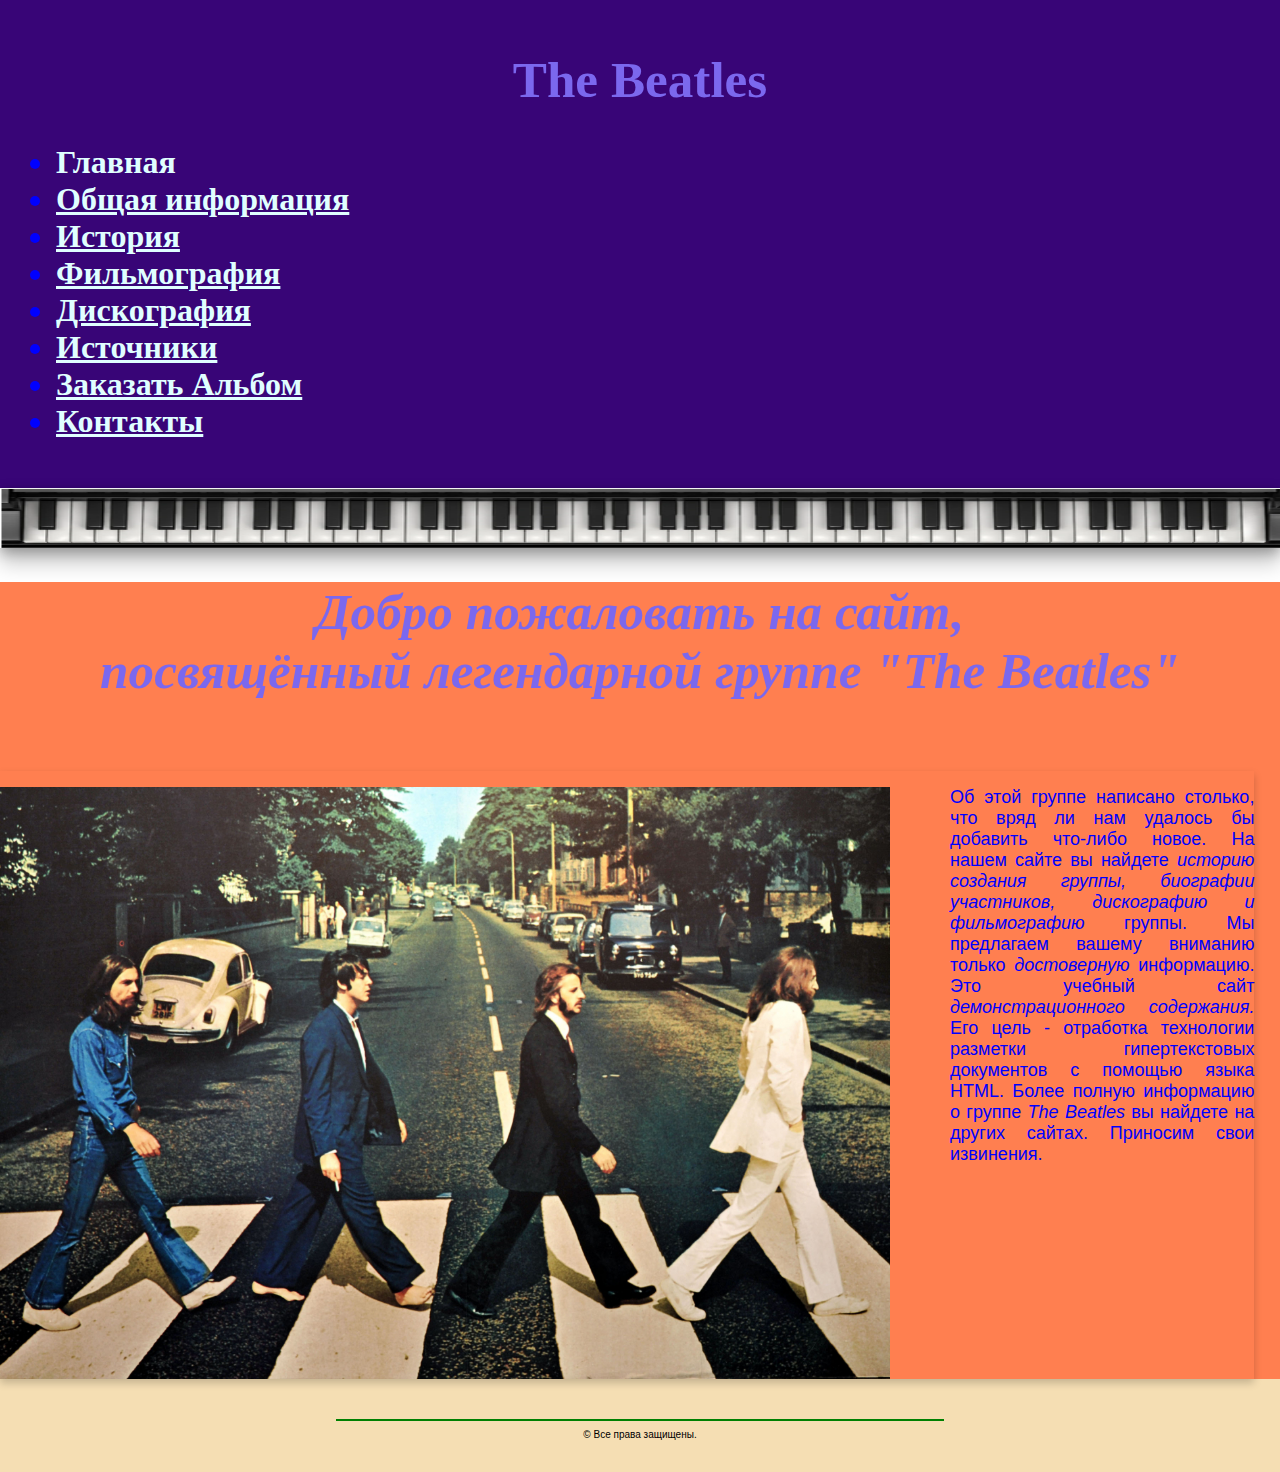
<file: index0.html>
﻿<HTML>
 <HEAD>
  <link rel="stylesheet" href="CSS/style.css">
 <HTML>
 <HEAD>
  <link rel="stylesheet" href="CSS/style.css">
 <TITLE> О Beatles </TITLE>
<style type="text/css">
.textcols {white-space: nowrap;}
.textcols-item {
	white-space: normal;	
	display: inline-block;
	width: 98%;
	align: center;
    box-shadow: 0 4px 8px rgba(0, 0, 0, 0.2);
	vertical-align: top;
		} /* параметры блока article */

 IMG.fig {
    float: left; /* Обтекание картинки по правому краю */
    padding-right: 60px; /* Отступ слева */
    width: 950px; /* ширина картинки */
   heigh: 550px;}/* высота картинки */
</style>
</HEAD>
<BODY>

 <header>
  <font size="+4"><h1>The Beatles</h1></font>
  <aside> <!-- Боковая панель (сайдбар) -->

 <font size="+3"><ul align="left">
     <b>
  <li><a> Главная </a></li>
  <li><a  href=Info.html>Общая информация</a></li>
  <li><a  href=History.html  >История</a></li> 
  <li><a  href=Film.html>Фильмография</a></li>
  <li><a  href=Disc.html>Дискография</a></li>
  <li><a  href=Link.html>Источники</a></li>
  <li><a  href=Shop.html>Заказать Альбом</a></li>
  <li><a  href=Contacts.html>Контакты</a></li></b>
    </ul></font>
	
</aside>
 
</header>
 <div id="panorama"><IMG  src="Panorama.png" alt="Panorama.png" width=100% height=100%></div>

<main> 


<font size="+3"><h1>  <em> Добро пожаловать на сайт,<br> посвящённый легендарной группе "The Beatles"</em> </h1> </br> </font>
<article class="textcols">
	<article class="textcols-item"><p><IMG src="epg3gozp.jpg" alt="epg3gozp.jpg" class="fig">
<font size="+1.5">Об этой группе написано столько, что вряд ли нам удалось бы добавить что-либо новое. На нашем
сайте вы найдете <em> историю создания группы, биографии участников, дискографию и фильмографию</em>
группы. Мы предлагаем вашему вниманию только <em>достоверную</em> информацию.
Это учебный сайт<em> демонстрационного содержания. </em>Его цель - отработка технологии разметки
гипертекстовых документов с помощью языка HTML. Более полную информацию о группе <em>The Beatles</em>
вы найдете на других сайтах. Приносим свои извинения.</p></font>
</article>
  
  </main>

 <footer><center><HR width=50% size=3 color=green><font face=Arial size=1 > &copy; Все права защищены. </font></center></footer>
</BODY>
</HTML>
</file>
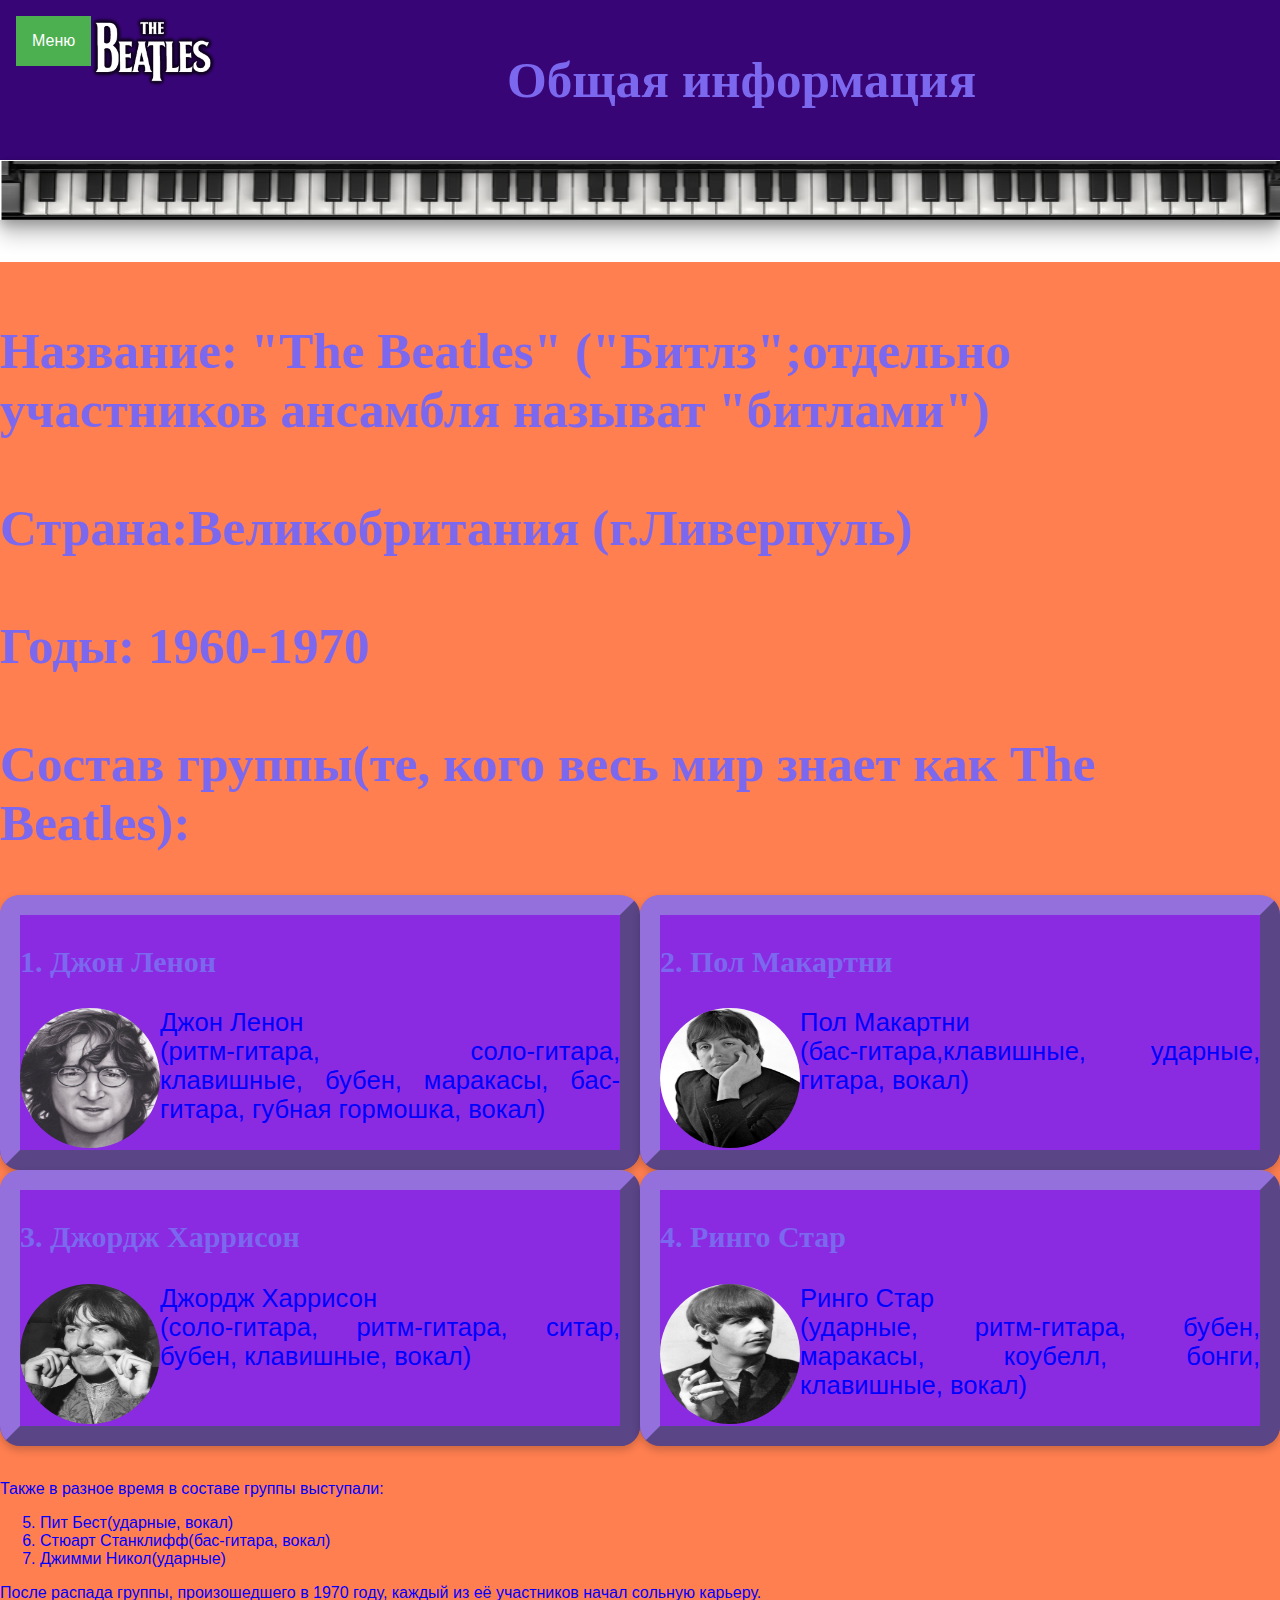
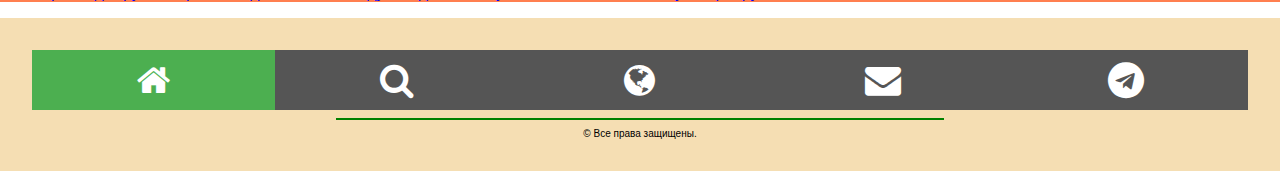
<file: Info.html>
﻿<html>
<head>
	<meta name="viewport" content="width=device-width, initial-scale=1">
<link rel="stylesheet" href="CSS/style.css">
<link rel="stylesheet" href="https://cdnjs.cloudflare.com/ajax/libs/font-awesome/4.7.0/css/font-awesome.min.css">
 <title> Общая информация </title>
<style type="text/css">
.container {
    display: flex;
}

.textcols-item {
	white-space: normal;	
	display: inline-block;
	width: 50%;
	border-width: 20px;
    border-style: outset;
    border-color: #9370DB;
	border-radius: 20px;
    box-shadow: 0 4px 8px rgba(0, 0, 0, 0.2);
	vertical-align: top;
	background:#8A2BE2;
	}


 IMG.fig {
  float: left; /* Обтекание картинки по правому краю */
  width: 140px;
  height: 140px;
  border-radius: 50%;
   }
 

</style>
</head>
<body>
<header>

<div class="dropdown" style="float:left;">
  <button class="dropbtn">Меню</button>
  <div class="dropdown-content" style="left:0;">
     <a  href=index.html>Главная</a>
 <a>Общая информация</a>
 <a   href=History.html>История</a>
 <a   href=Film.html>Фильмография</a>
 <a   href=Disc.html>Дискография</a>
 <a   href=Link.html>Источники</a>
 <a   href=Shop.html>Заказать Альбом</a>
 <a   href=Contacts.html>Контакты</a></b>
  </div>
  </div>
 <img src="Beatles.png" style="width:10%" align="left">
  <font size="+4"><h1>Общая информация</h1></font>
</header>
<div id="panorama"><IMG  src="Panorama.png" alt="Panorama.png" width=100% height=100%></div>

<main>

<h2>
<br><strong>Название:</strong> "The Beatles" ("Битлз";отдельно участников ансамбля называт "битлами")</br>
<br><strong>Страна:</strong>Великобритания (г.Ливерпуль)</br> 
<br><strong>Годы:</strong> 1960-1970</br>
<br><strong>Состав группы</strong>(те, кого весь мир знает как The Beatles):</br></h2>

<div class="container">

    <article class="textcols-item">
<h3>1. Джон Ленон</h3>
<p><IMG src="Джон Леннон.jpg" class="fig">Джон Ленон<br>(ритм-гитара, соло-гитара, клавишные, бубен, маракасы, бас-гитара, губная гормошка, вокал)</p>
	</article>
	

	<article class="textcols-item">
<h3>2. Пол Макартни</h3>
<p><IMG src="Пол.jpg" class="fig"> Пол Макартни<br>(бас-гитара,клавишные, ударные, гитара, вокал)</p> 
	</article>
    </div>
	 
	 <div class="container">
	<article class="textcols-item">
<h3>3. Джордж Харрисон</h3>
<p><IMG src="Харисон.jpg" class="fig"> Джордж Харрисон<br>(соло-гитара, ритм-гитара, ситар, бубен, клавишные, вокал)</p> 
	</article>
	
	<article class="textcols-item">
<h3>4. Ринго Стар</h3>
<p><IMG src="Ринго.jpg"  class="fig"> Ринго Стар<br>(ударные, ритм-гитара, бубен, маракасы, коубелл, бонги, клавишные, вокал)</p>
	</article>
	</div>

<p><br>  Также в разное время в составе группы выступали:</p>
<ol start="5">
<li>Пит Бест(ударные, вокал)</br></li>
<li>Стюарт Станклифф(бас-гитара, вокал)</li>
<li> Джимми Никол(ударные)</li>
</ol>
<p> После распада группы, произошедшего в 1970 году, каждый из её участников начал сольную карьеру. </p>
</main>
 

 <footer>
 <div class="icon-bar">
  <a class="active" href="index.html"><i class="fa fa-home"></i></a> 
  <a href="#"><i class="fa fa-search"></i></a> 
  <a href="https://www.thebeatles.com"><i class="fa fa-globe"></i></a>
  <a href="mailto:vgregl@rambler.ru?&subject=Beatles&body=Привет"><i class="fa fa-envelope"></i></a> 
  <a href="https://t.me/ZvezdichevOfficialbot"><i class="fa fa-telegram"></i></a> 
</div>
<center><HR width=50% size=3 color=green><font face=Arial size=1 > &copy; Все права защищены. </font></center></footer>
   
</body>
</html>
</file>
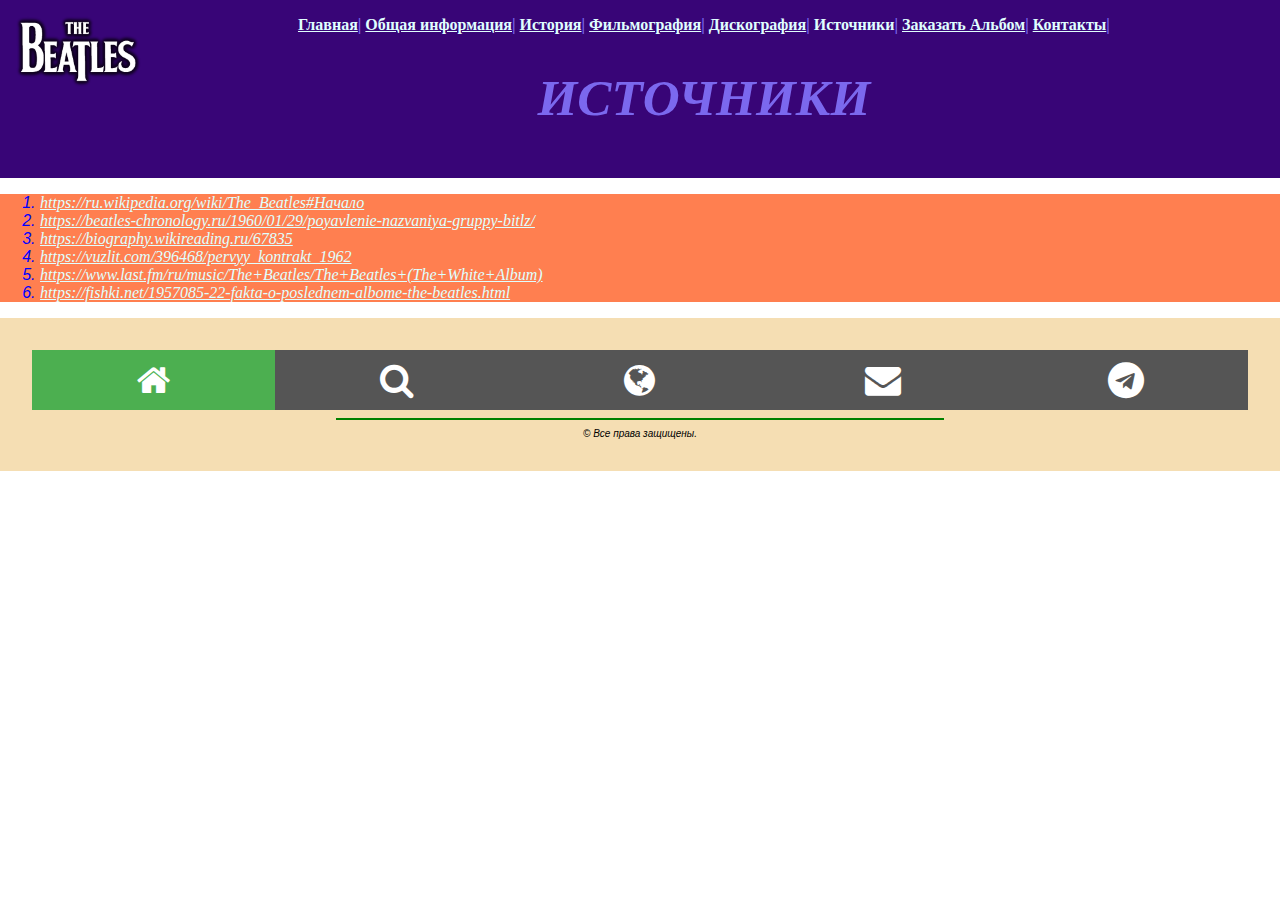
<file: Link.html>
﻿<HTML>
 <HEAD>
  <meta name="viewport" content="width=device-width, initial-scale=1">
 <link rel="stylesheet" href="CSS/style.css">
 <link rel="stylesheet" href="https://cdnjs.cloudflare.com/ajax/libs/font-awesome/4.7.0/css/font-awesome.min.css">
 <TITLE>Источники</TITLE>
 </HEAD>
 <BODY>
<header> 
 <b>
 <a  href=index.html>Главная</a>|
 <a  href=Info.html>Общая информация</a>|
 <a  href=History.html>История</a>| 
 <a  href=Film.html>Фильмография</a>|
 <a  href=Disc.html>Дискография</a>|
 <a>Источники</a>|
 <a  href=Shop.html>Заказать Альбом</a>|
 <a  href=Contacts.html>Контакты</a>|</b>
 <img src="Beatles.png" style="width:10%" align="left">
 <font size="+4"><h1><EM>ИСТОЧНИКИ</h1></font>
 </header>
 
<main>
<ol start="1">
 <li> <a href=https://ru.wikipedia.org/wiki/The_Beatles#Начало> https://ru.wikipedia.org/wiki/The_Beatles#Начало </a>
 <li> <a href=https://beatles-chronology.ru/1960/01/29/poyavlenie-nazvaniya-gruppy-bitlz/> https://beatles-chronology.ru/1960/01/29/poyavlenie-nazvaniya-gruppy-bitlz/ </a>
 <li> <a href=https://biography.wikireading.ru/67835> https://biography.wikireading.ru/67835 </a>
 <li> <a href=https://vuzlit.com/396468/pervyy_kontrakt_1962> https://vuzlit.com/396468/pervyy_kontrakt_1962 </a>
 <li> <a href=https://www.last.fm/ru/music/The+Beatles/The+Beatles+(The+White+Album)> https://www.last.fm/ru/music/The+Beatles/The+Beatles+(The+White+Album) </a>
 <li> <a href=https://fishki.net/1957085-22-fakta-o-poslednem-albome-the-beatles.html> https://fishki.net/1957085-22-fakta-o-poslednem-albome-the-beatles.html </a>
 </li></ol>
</main>

<footer>
<div class="icon-bar">
  <a class="active" href="index.html"><i class="fa fa-home"></i></a> 
  <a href="#"><i class="fa fa-search"></i></a> 
  <a href="https://www.thebeatles.com"><i class="fa fa-globe"></i></a>
  <a href="mailto:vgregl@rambler.ru?&subject=Beatles&body=Привет"><i class="fa fa-envelope"></i></a> 
  <a href="https://t.me/ZvezdichevOfficialbot"><i class="fa fa-telegram"></i></a> 
</div>
<center><HR width=50% size=3 color=green><font face=Arial size=1 > &copy; Все права защищены. </font></center></footer>
   
 </BODY>
</HTML>
</file>
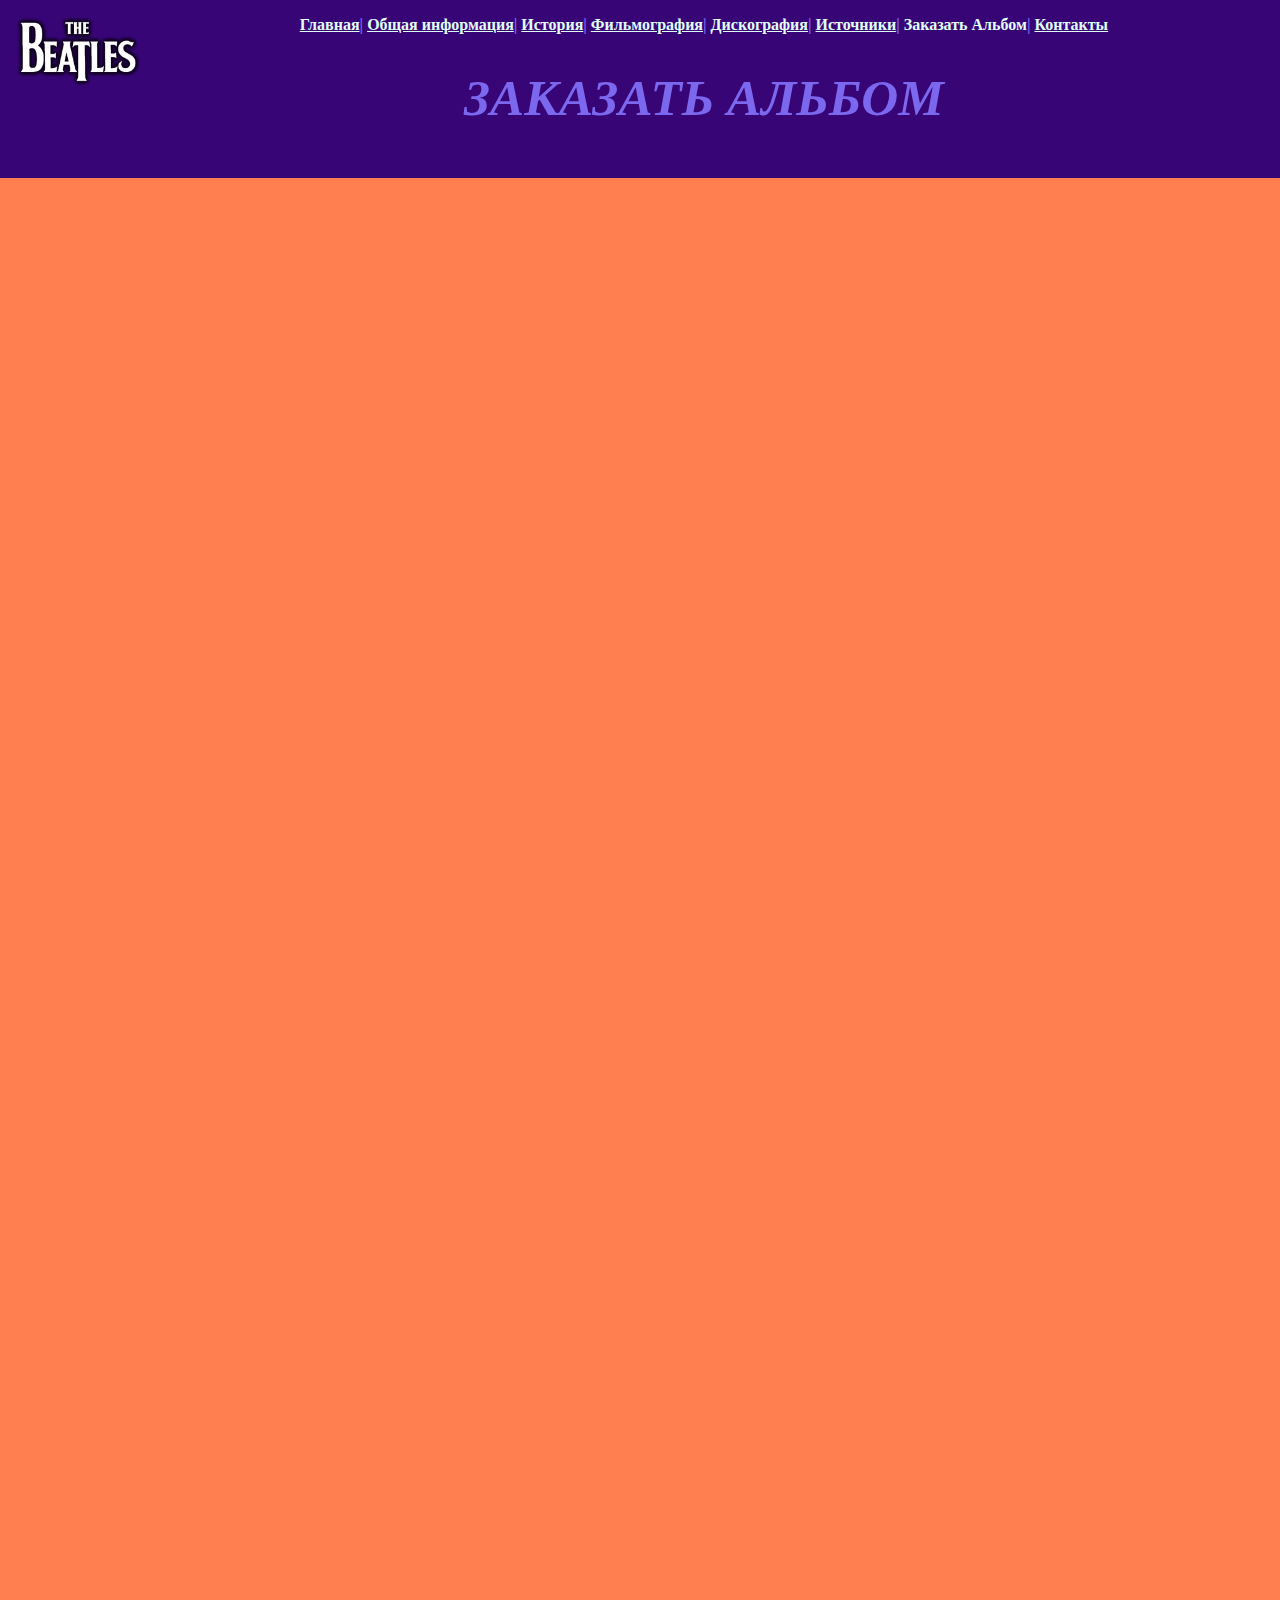
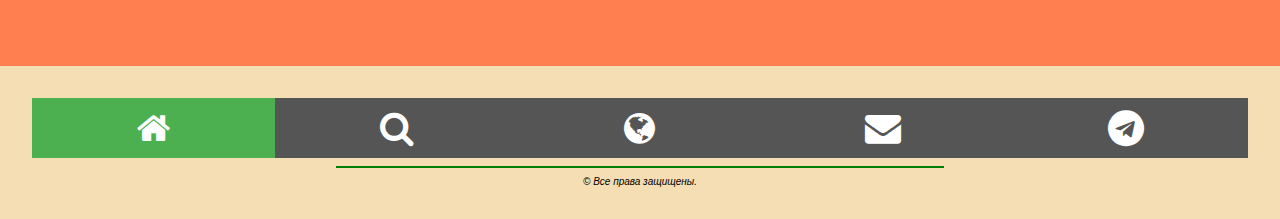
<file: Shop.html>
﻿<HTML>
 <HEAD>
  <meta name="viewport" content="width=device-width, initial-scale=1">
 <link rel="stylesheet" href="CSS/style.css">
 <link rel="stylesheet" href="https://cdnjs.cloudflare.com/ajax/libs/font-awesome/4.7.0/css/font-awesome.min.css">
 <TITLE>Заказ Альбома</TITLE>
 </HEAD>
 <BODY>
<header> 
 <b>
<a href=index.html>Главная</a>|
<a  href=Info.html>Общая информация</a>|
<a href=History.html>История</a>| 
<a  href=Film.html>Фильмография</a>|
<a  href=Disc.html>Дискография</a>|
<a  href=Link.html>Источники</a>|
<a>Заказать Альбом</a>|
<a href=Contacts.html>Контакты</a></b>
<img src="Beatles.png" style="width:10%" align="left">
<font size="+4"><h1><EM>ЗАКАЗАТЬ АЛЬБОМ</h1></font>
</header>

<main> 
<center><iframe src="https://docs.google.com/forms/d/e/1FAIpQLSf7VTFWH58MoeHTaMTLf2mbQ17OIjolABHnaterLaSNH7JmYQ/viewform?embedded=true" width="640" height="1488" frameborder="0" marginheight="0" marginwidth="0">Загрузка…</iframe></center>
 </main>

<footer><div class="icon-bar">
  <a class="active" href="index.html"><i class="fa fa-home"></i></a> 
  <a href="#"><i class="fa fa-search"></i></a> 
  <a href="https://www.thebeatles.com/films"><i class="fa fa-globe"></i></a>
  <a href="mailto:vgregl@rambler.ru?&subject=Beatles&body=Привет"><i class="fa fa-envelope"></i></a> 
  <a href="https://t.me/ZvezdichevOfficialbot"><i class="fa fa-telegram"></i></a> 
</div>
<center><HR width=50% size=3 color=green><font face=Arial size=1 > &copy; Все права защищены. </font></center></footer>

 </BODY>
</HTML>
</file>
<file: CSS/style.css>
@viewport {
	width: 1024px;
}
body{
  display: block;
  background: #fff;
}
header {
  background-color: #380577; 
  color: MediumSlateBlue;
  padding: 1rem;
  text-align: center; 
font-family: Modern, Monotype Corsiva; }

main {
  background: coral;
 }
 
footer {
  background: wheat;
  padding: 2rem;
  text-align: center;
}
h1 { text-align: center; font-family: Modern, Monotype Corsiva; color: MediumSlateBlue}
h2,h3{ font-family: Modern, Monotype Corsiva; color: MediumSlateBlue}
p,li{text-align: justify; font-family: Arial, sans-serif; color: blue}
a { text-align: center; font-family: Modern, Monotype Corsiva; color: LightCyan}

h1, h2 {
    font-size: 4vw; /* Размер заголовка */
   }
div {
    font-size: 2vw; /* Размер текста */
   }

#panorama {
    width: 100%;
    height: 60px;
	margin: auto;
    overflow:hidden;
    box-shadow: 0 4px 12px rgba(0,0,0,0.3), 0 16px 20px rgba(0,0,0,0.2);
}
#panorama div {
    position:absolute;
    user-select: none;
    overflow:hidden;
}
#mainnav a:hover{text-decoration: underline;}
#mainnav li.active a{font-weight: bold;}

.header{
  background: #380577;
  width: 100%;
  height: 500px;
  text-align: center;
  font-family: Modern, Monotype Corsiva;
  margin-bottom: 10px;
}
.main{
  display: flex;
  width: 100%;
  height: 1024px;
}
.content{
  background:  coral;
  width: 75%;
  height: 100%;
  text-align: center;
}
.parent{
  display: block;
  width: 25%;
  height: 100%;
}
.float{
  background: #FF5722;
  color: #fff;
  margin: 10px;
  padding: 10px;
  position: sticky;
  top: 0;
}
.footer{
  background: wheat;
  width: 100%;
  height: 200px;
  text-align: center;
  margin-top: 10px;
  
}
/*  Кнопка меню Главная страница */
.burger-checkbox {
  position: absolute;
  visibility: hidden;
}
.burger {
  position: relative;
  z-index: 1;
  cursor: pointer;
  display: block;
  position: relative;
  border: none;
  background: transparent;
  width: 40px;
  height: 26px;
}
.burger::before,
.burger::after {
  content: '';
  left: 0;
  position: absolute;
  display: block;
  width: 100%;
  height: 4px;
  border-radius: 10px;
  background: #000;
}
.burger::before {
  top: 0;
  box-shadow: 0 11px 0 #000;
  transition: box-shadow .3s .15s, top .3s .15s, transform .3s;
}
.burger::after {
  bottom: 0;
  transition: bottom .3s .15s, transform .3s;
}
.burger-checkbox:checked + .burger::before {
  top: 11px;
  transform: rotate(45deg);
  box-shadow: 0 6px 0 rgba(0,0,0,0);
  transition: box-shadow .15s, top .3s, transform .3s .15s;
}
.burger-checkbox:checked + .burger::after {
  bottom: 11px;
  transform: rotate(-45deg);
  transition: bottom .3s, transform .3s .15s;
}
.menu-list {
  top: 0;
  left: 0;
  position: absolute;
  display: grid;
  gap: 12px;
  padding: 42px 0;
  margin: 0;
  background: orange;
  list-style-type: none;
  transform: translateX(-100%);
  transition: .3s;
  width: 200px;
}
.menu-item {
  display: block;
  padding: 8px;
  color: white;
  font-size: 18px;
  text-align: center;
  text-decoration: none;
}
.menu-item:hover {
  background: rgba(255,255,255,.2)
}
.burger-checkbox:checked ~ .menu-list {
  transform: translateX(0);
}

/*  Кнопка меню на странице Общая Информация */

.dropbtn {
    background-color: #4CAF50;
    color: white;
    padding: 16px;
    font-size: 16px;
    border: none;
    cursor: pointer;
}

.dropdown {
    position: relative;
    display: inline-block;
}

.dropdown-content {
    display: none;
    position: absolute;
    right: 0;
    background-color: #f9f9f9;
    min-width: 160px;
    box-shadow: 0px 8px 16px 0px rgba(0,0,0,0.2);
    z-index: 1;
}
/*  Меню горизонтальной прокрутки */
.dropdown-content a {
    color: black;
    padding: 12px 16px;
    text-decoration: none;
    display: block;
}

.dropdown-content a:hover {background-color: #f1f1f1;}
.dropdown:hover .dropdown-content {display: block;}
.dropdown:hover .dropbtn {background-color: #3e8e41;}

div.scrollmenu {
    background-color: #333;
    overflow: auto;
    white-space: nowrap;
}

div.scrollmenu a {
    display: inline-block;
    color: white;
    text-align: center;
    padding: 14px;
    text-decoration: none;
}

div.scrollmenu a:hover {
    background-color: #777;
}
/* Панель с иконками */

.icon-bar {
    width: 100%;
    background-color: #555;
    overflow: auto;
}

.icon-bar a {
    float: left;
    width: 20%;
    text-align: center;
    padding: 12px 0;
    transition: all 0.3s ease;
    color: white;
    font-size: 36px;
}

.icon-bar a:hover {
    background-color: #000;
}

.active {
    background-color: #4CAF50 !important;
}
/* Панель поиска*/



.topnav a {
  float: left;
  display: block;
  color: black;
  text-align: center;
  padding: 14px 16px;
  text-decoration: none;
  font-size: 17px;
}

.topnav a:hover {
  background-color: #ddd;
  color: black;
}

.topnav a.active {
  background-color: #2196F3;
  color: white;
}

.topnav input[type=text] {
  float: right;
  padding: 6px;
  margin-top: 8px;
  margin-right: 16px;
  border: none;
  font-size: 17px;
}

@media screen and (max-width: 600px) {
  .topnav a, .topnav input[type=text] {
    float: none;
    display: block;
    text-align: left;
    width: 100%;
    margin: 0;
    padding: 14px;
  }
  .topnav input[type=text] {
    border: 1px solid #ccc;  
  }
}
/* Слайшоу */

* {box-sizing: border-box}
body {font-family: Verdana, sans-serif; margin:0}
.mySlides {display: none}
img {vertical-align: middle;}

/* Slideshow container */
.slideshow-container {
  max-width: 1000px;
  position: relative;
  margin: auto;
}

/* Next & previous buttons */
.next, .prev {
  cursor: pointer;
  position: absolute;
  top: 50%;
  width: auto;
  padding: 16px;
  margin-top: -22px;
  color: white;
  font-weight: bold;
  font-size: 18px;
  transition: 0.6s ease;
  border-radius: 0 3px 3px 0;
}

/* Position the "next button" to the right */
.next {
  right: 0;
  border-radius: 3px 0 0 3px;
}
.prev {
  left: 0;
  border-radius: 3px 0 0 3px;

/* On hover, add a black background color with a little bit see-through */
.prev:hover, .next:hover {
  background-color: rgba(0,0,0,0.8);
}

/* Caption text */
.text {
  color: #f2f2f2;
  font-size: 15px;
  padding: 8px 12px;
  position: absolute;
  bottom: 8px;
  width: 100%;
  text-align: center;
}

/* Number text (1/3 etc) */
.numbertext {
  color: #f2f2f2;
  font-size: 12px;
  padding: 8px 12px;
  position: absolute;
  top: 0;
}

/* The dots/bullets/indicators */
.dot {
  cursor: pointer;
  height: 15px;
  width: 15px;
  margin: 0 2px;
  background-color: #bbb;
  border-radius: 50%;
  display: inline-block;
  transition: background-color 0.6s ease;
}

.active, .dot:hover {
  background-color: #717171;
}

/* Fading animation */
.fade {
  -webkit-animation-name: fade;
  -webkit-animation-duration: 1.5s;
  animation-name: fade;
  animation-duration: 1.5s;
}

@-webkit-keyframes fade {
  from {opacity: .4} 
  to {opacity: 1}
}

@keyframes fade {
  from {opacity: .4} 
  to {opacity: 1}
}

/* On smaller screens, decrease text size */
@media only screen and (max-width: 300px) {
  .prev, .next,.text {font-size: 11px}
}
</file>
